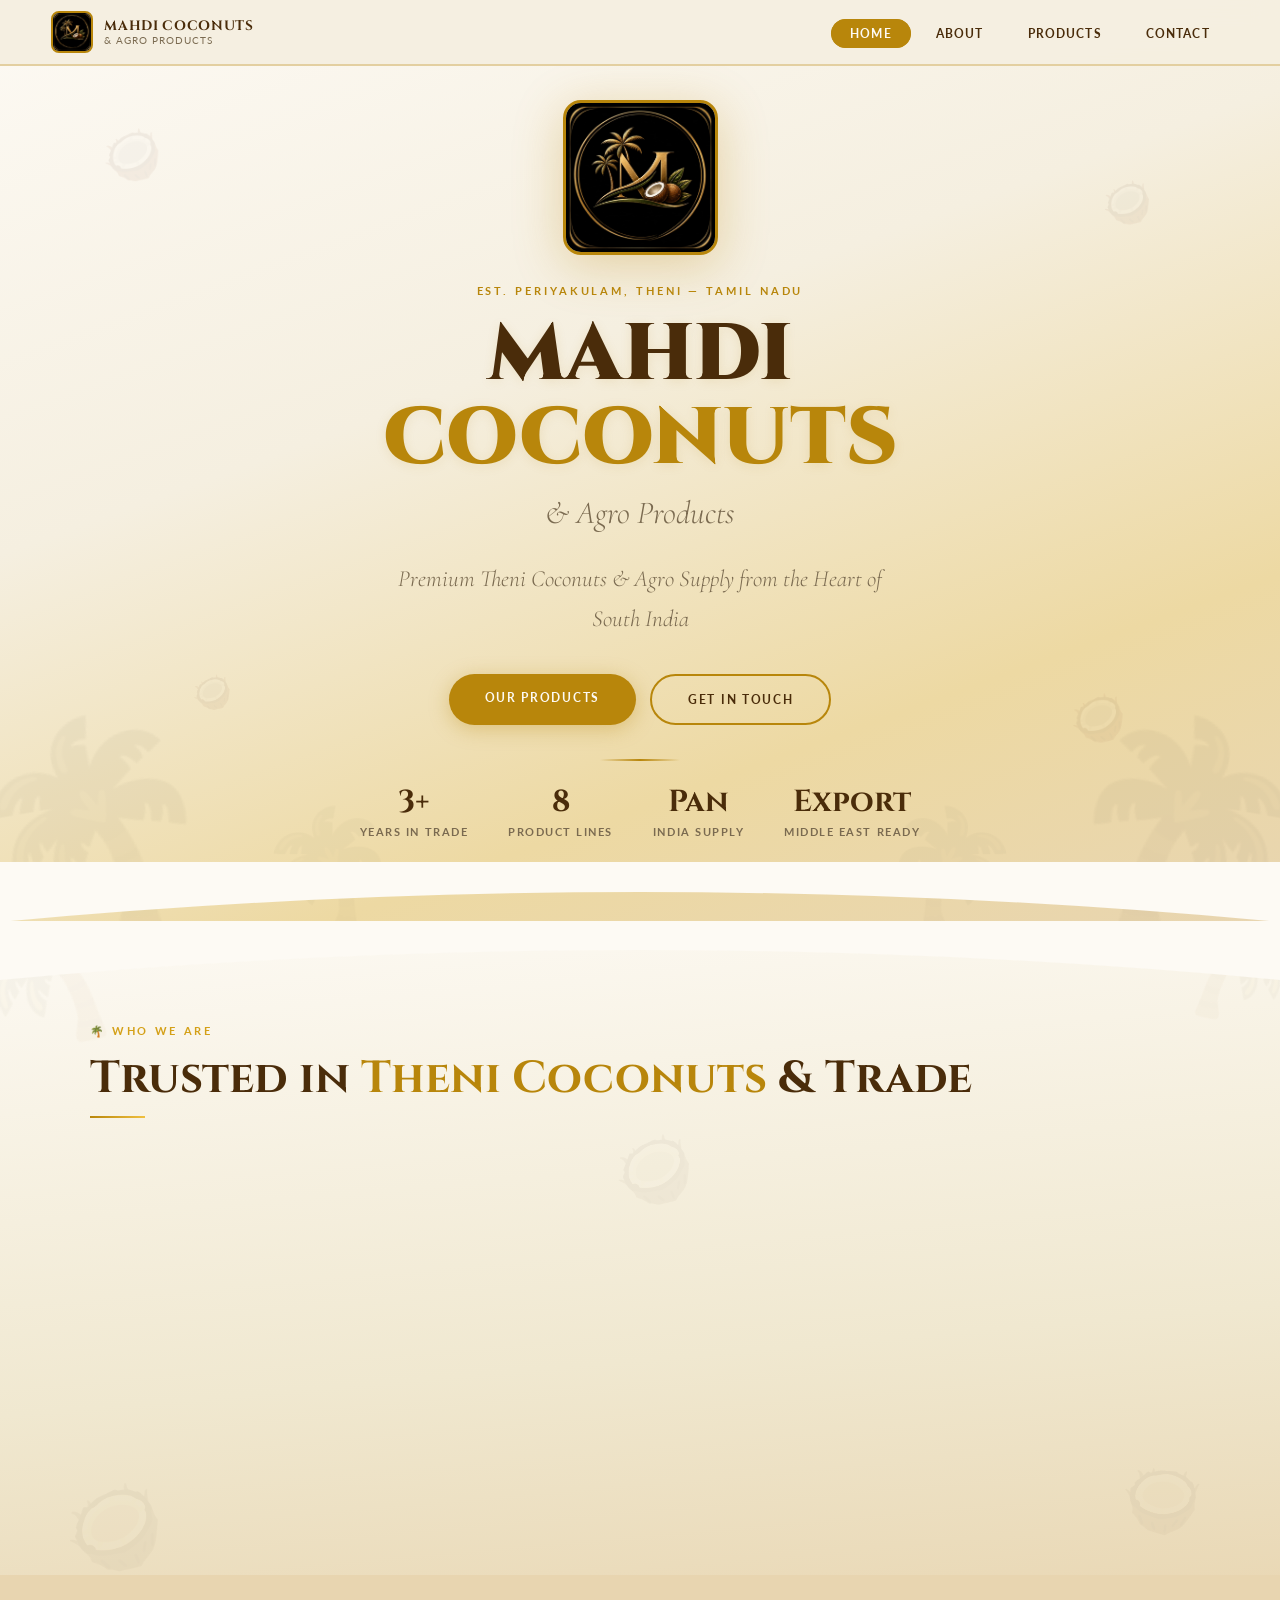
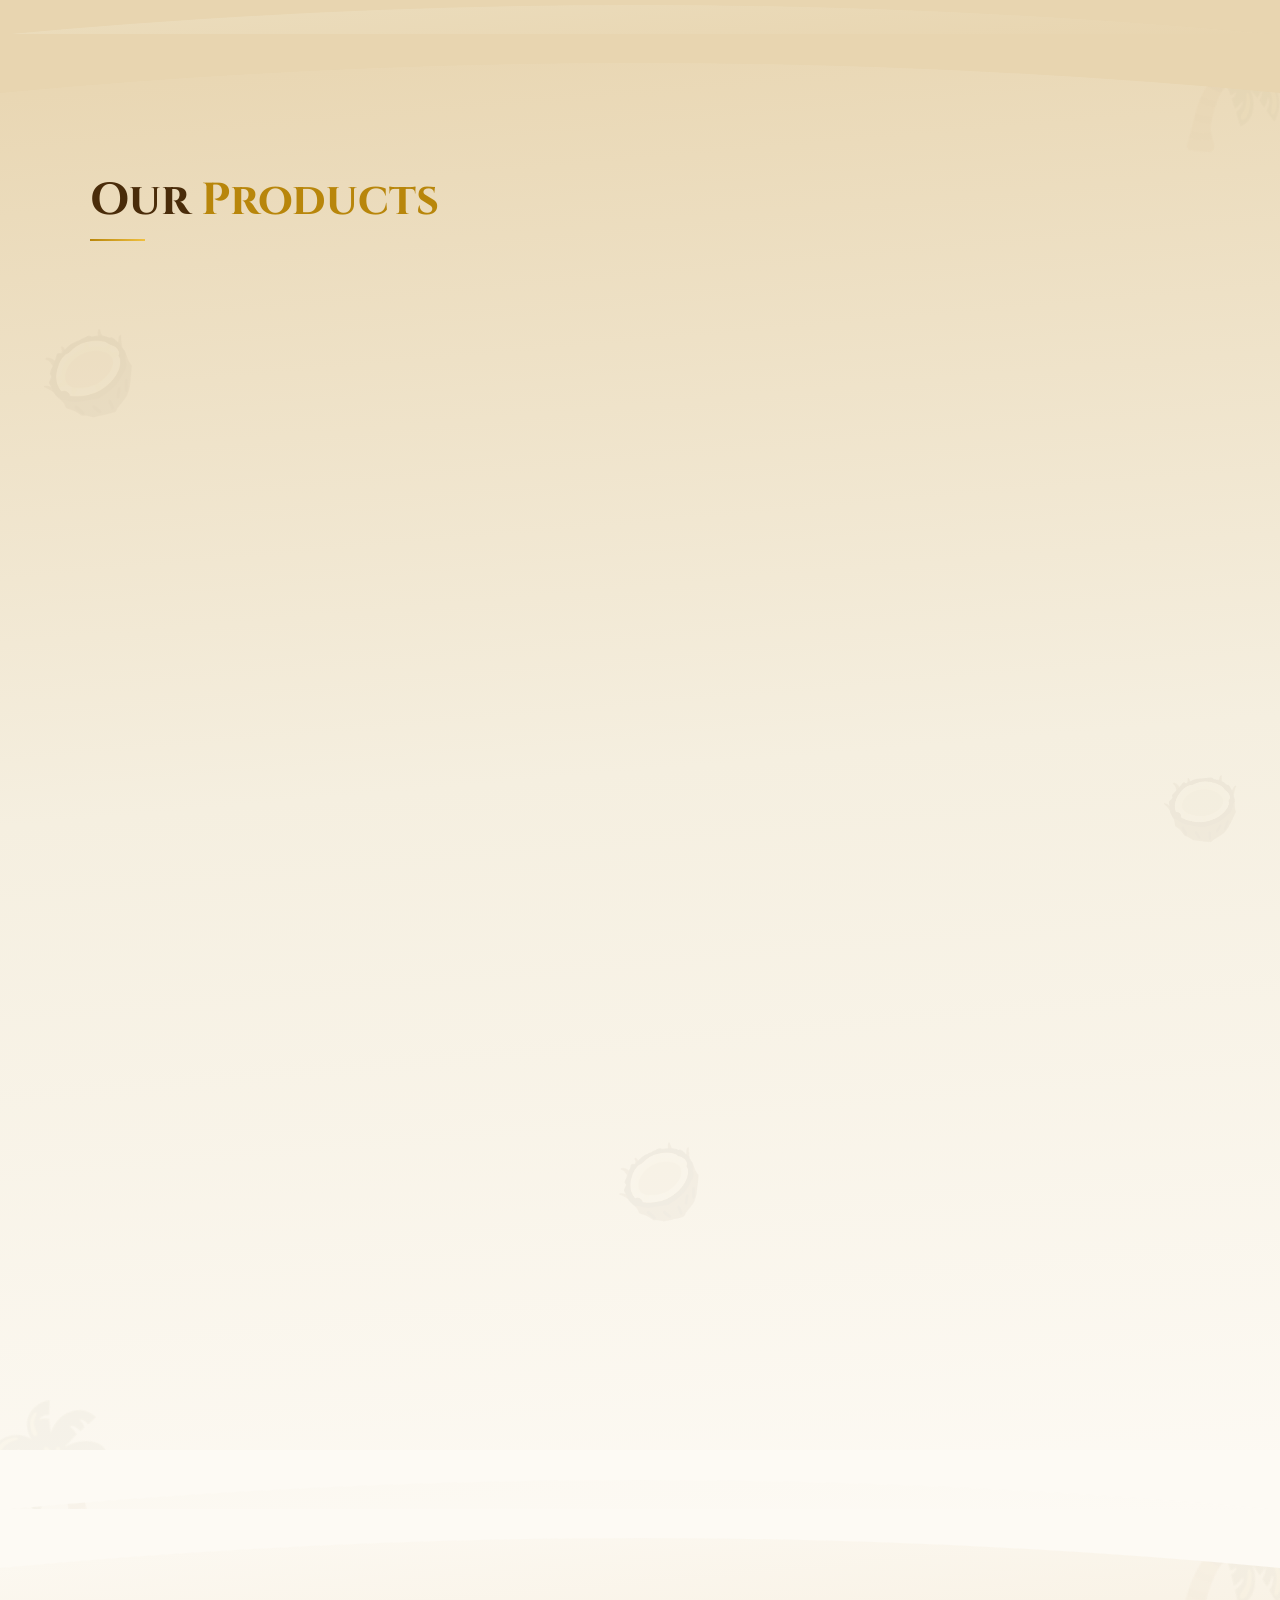
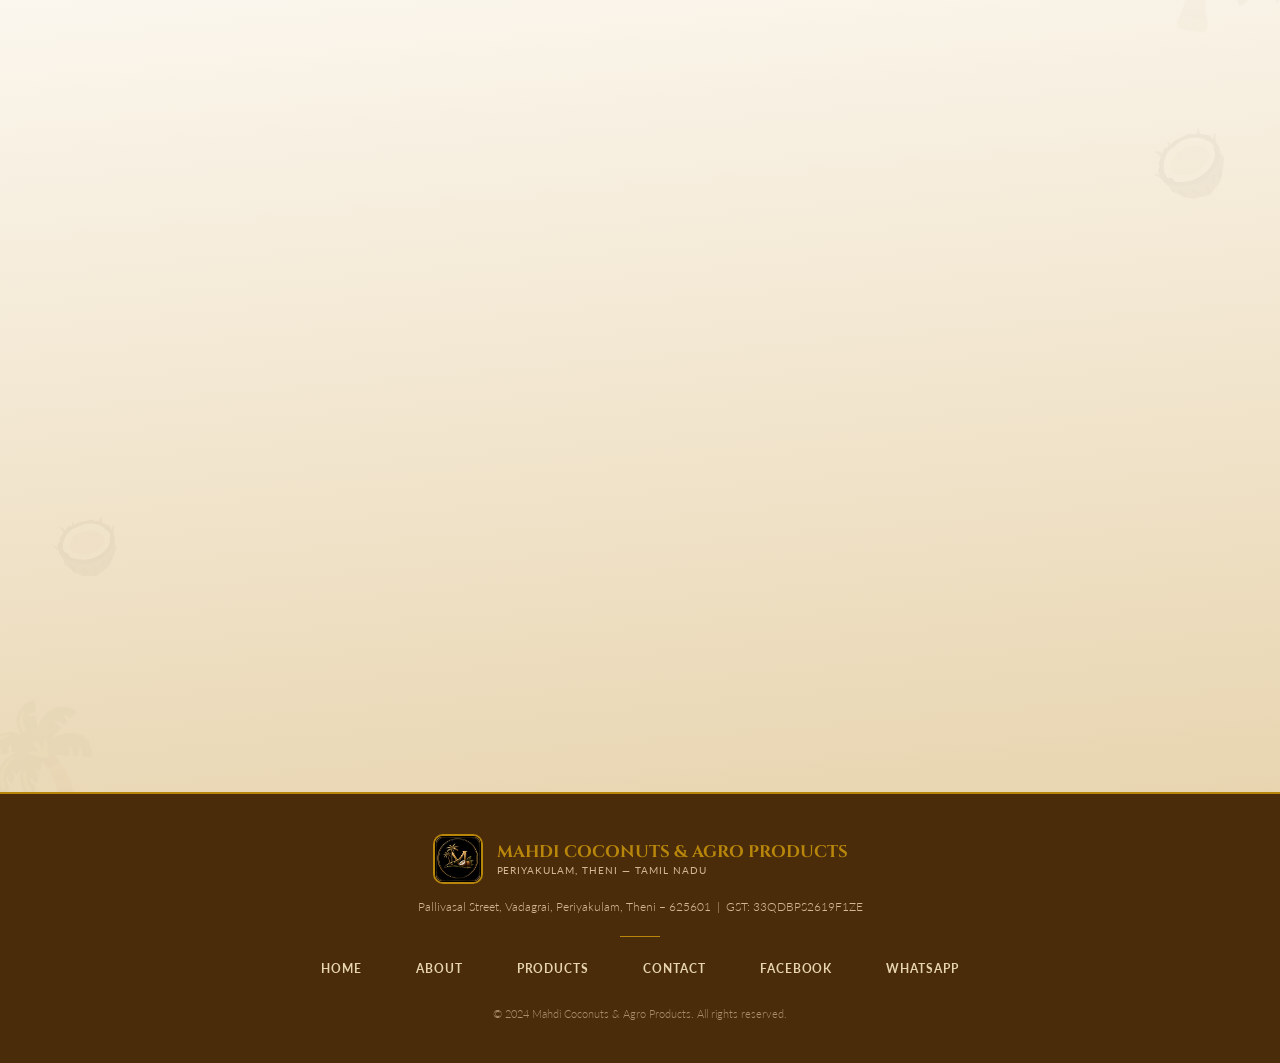
<file: index.html>
<!DOCTYPE html>
<html lang="en">
<head>

<meta name="google-site-verification" content="DDItzVCp6jyIHug_wLkP2_c4qM5Api79YNsgyd7yRc8" />
<meta charset="UTF-8"/>
<meta name="viewport" content="width=device-width, initial-scale=1.0"/>

<!-- Primary SEO Meta Tags -->
<title>Theni Coconuts Wholesale Suppliers &amp; Exporters | Mahdi Coconuts Theni</title>
<meta name="title" content="Theni Coconuts Wholesale Suppliers &amp; Exporters | Mahdi Coconuts Theni" />
<meta name="description" content="Best wholesale Theni coconuts suppliers in Periyakulam, Theni District, Tamil Nadu. Mahdi Coconuts supplies premium fresh green, semi-husked, mature kasangal, copra &amp; bulk coconut exports across India &amp; Middle East." />
<meta name="keywords" content="theni coconuts, theni coconut, theni coconut suppliers, wholesale theni coconuts, periyakulam coconut, mahdi coconuts theni, tamil nadu coconut wholesale, dry coconut kasangal theni, semi husked coconuts theni, copra suppliers theni, coconut wholesale market theni" />
<meta name="author" content="Mahdi Coconuts &amp; Agro Products" />
<link rel="canonical" href="https://www.mahdicoconut.com/" />
<meta name="robots" content="index, follow, max-image-preview:large, max-snippet:-1, max-video-preview:-1" />
<meta name="theme-color" content="#4A2C0A" />

<!-- Geo & Local SEO Tags (Targeting Theni, Tamil Nadu) -->
<meta name="geo.region" content="IN-TN" />
<meta name="geo.placename" content="Periyakulam, Theni District, Tamil Nadu" />
<meta name="geo.position" content="10.1188;77.5458" />
<meta name="ICBM" content="10.1188, 77.5458" />

<!-- Open Graph / Facebook / WhatsApp Preview -->
<meta property="og:type" content="website" />
<meta property="og:title" content="Theni Coconut Wholesale Suppliers &amp; Exporters | Mahdi Coconuts" />
<meta property="og:description" content="Wholesale Coconut Traders &amp; Exporters in Theni, Tamil Nadu. Supplying fresh green, semi-husked, mature kasangal &amp; copra across India &amp; Middle East." />
<meta property="og:image" content="images/logo.jpg" />
<meta property="og:site_name" content="Mahdi Coconuts &amp; Agro Products" />
<meta property="og:locale" content="en_IN" />

<!-- Twitter Meta Tags -->
<meta name="twitter:card" content="summary_large_image" />
<meta name="twitter:title" content="Theni Coconut Wholesale Suppliers | Mahdi Coconuts" />
<meta name="twitter:description" content="Quality Coconuts from Periyakulam, Theni District, Tamil Nadu. Pan-India supply and Middle East export ready." />
<meta name="twitter:image" content="images/logo.jpg" />

<!-- Google Rich Snippets / Schema.org LocalBusiness JSON-LD -->
<script type="application/ld+json">
{
  "@context": "https://schema.org",
  "@type": "WholesaleStore",
  "name": "Mahdi Coconuts & Agro Products",
  "alternateName": "Mahdi Coconuts Theni",
  "description": "GST-registered wholesale coconut and agro-commodity supplier based in Periyakulam, Theni District, Tamil Nadu. Specializing in semi-husked, mature kasangal, copra, and bulk coconut supply across South India, North India, and Middle East export markets.",
  "url": "https://www.mahdicoconut.com/",
  "logo": "https://www.mahdicoconut.com/images/logo.jpg",
  "image": "https://www.mahdicoconut.com/images/logo.jpg",
  "telephone": "+917418397197",
  "email": "mahditraers22@gmail.com",
  "priceRange": "₹₹",
  "address": {
    "@type": "PostalAddress",
    "streetAddress": "Pallivasal Street, Vadagrai",
    "addressLocality": "Periyakulam",
    "addressRegion": "Tamil Nadu",
    "postalCode": "625601",
    "addressCountry": "IN"
  },
  "geo": {
    "@type": "GeoCoordinates",
    "latitude": 10.1188,
    "longitude": 77.5458
  },
  "openingHoursSpecification": {
    "@type": "OpeningHoursSpecification",
    "dayOfWeek": [
      "Monday",
      "Tuesday",
      "Wednesday",
      "Thursday",
      "Friday",
      "Saturday",
      "Sunday"
    ],
    "opens": "08:00",
    "closes": "20:00"
  },
  "knowsAbout": [
    "Semi-Husked Coconuts",
    "De-Husked Coconuts",
    "Husked Coconuts Green and Black Kasangal",
    "Bombay Quality Coconuts",
    "Export Grade Kasangal",
    "Edible and Non-Edible Copra",
    "Coconut Shells",
    "Coconut Tree Saplings"
  ]
}
</script>

<!-- Google Rich FAQ Snippets for Ranking #1 for 'Theni Coconuts' -->
<script type="application/ld+json">
{
  "@context": "https://schema.org",
  "@type": "FAQPage",
  "mainEntity": [
    {
      "@type": "Question",
      "name": "Who is the best wholesale supplier of Theni coconuts?",
      "acceptedAnswer": {
        "@type": "Answer",
        "text": "Mahdi Coconuts & Agro Products in Periyakulam, Theni District is a leading GST-registered wholesale supplier and exporter of high-quality Theni coconuts, supplying across India and to Middle East exporters."
      }
    },
    {
      "@type": "Question",
      "name": "Where can I buy wholesale Theni coconuts in bulk?",
      "acceptedAnswer": {
        "@type": "Answer",
        "text": "You can buy wholesale Theni coconuts directly from Mahdi Coconuts & Agro Products located at Pallivasal Street, Vadagrai, Periyakulam, Theni, Tamil Nadu - 625601. Phone: +91 74183 97197."
      }
    },
    {
      "@type": "Question",
      "name": "What varieties of Theni coconuts are supplied by Mahdi Coconuts?",
      "acceptedAnswer": {
        "@type": "Answer",
        "text": "Mahdi Coconuts supplies fresh green Theni coconuts, mature dry black kasangal, semi-husked, de-husked, Bombay quality barti bags (80 to 210 size), export grade kasangal, copra, and coconut shells from Theni."
      }
    },
    {
      "@type": "Question",
      "name": "How to contact Theni coconut suppliers Mahdi Coconuts?",
      "acceptedAnswer": {
        "@type": "Answer",
        "text": "You can call or WhatsApp Mahdi Coconuts at +91 74183 97197, email mahditraers22@gmail.com, or visit their website at https://www.mahdicoconut.com."
      }
    }
  ]
}
</script>

<link href="https://fonts.googleapis.com/css2?family=Cormorant+Garamond:ital,wght@0,400;0,600;0,700;0,900;1,400;1,600&family=Cinzel:wght@400;600;700;900&family=Lato:wght@300;400;700&display=swap" rel="stylesheet"/>
<link rel="stylesheet" href="style.css"/>
</head>
<body>

<!-- NAV -->
<nav>
  <a class="nav-logo-wrap" href="#home">
    <img class="nav-logo-img" src="images/logo.jpg" alt="Logo"/>
    <div class="nav-logo-text">MAHDI COCONUTS<span>&amp; Agro Products</span></div>
  </a>
  <ul class="nav-links">
    <li><a href="#home">Home</a></li>
    <li><a href="#about">About</a></li>
    <li><a href="#products">Products</a></li>
    <li><a href="#contact">Contact</a></li>
  </ul>
</nav>

<!-- HERO -->
<section id="home">
  <div class="hero-trees-bg">
    <div class="htree htree-1">🌴</div>
    <div class="htree htree-2">🌴</div>
    <div class="htree htree-3">🌴</div>
    <div class="htree htree-4">🌴</div>
    <div class="split-deco" style="top:12%;left:8%;font-size:3rem">🥥</div>
    <div class="split-deco" style="top:18%;right:10%;font-size:2.5rem">🥥</div>
    <div class="split-deco" style="bottom:22%;left:15%;font-size:2rem">🥥</div>
    <div class="split-deco" style="bottom:18%;right:12%;font-size:2.8rem">🥥</div>
  </div>
  <img class="hero-logo reveal" src="images/logo.jpg" alt="Mahdi Coconuts Logo"/>
  <div class="hero-eyebrow reveal">Est. Periyakulam, Theni &mdash; Tamil Nadu</div>
  <h1 class="reveal">MAHDI<br/><em>COCONUTS</em></h1>
  <span class="hero-amp reveal">&amp; Agro Products</span>
  <p class="hero-sub reveal">Premium Theni Coconuts &amp; Agro Supply from the Heart of South India</p>
  <div class="hero-btns reveal">
    <a href="#products" class="btn-gold">Our Products</a>
    <a href="#contact" class="btn-outline">Get in Touch</a>
  </div>
  <div class="hero-divider"></div>
  <div class="hero-stats reveal">
    <div class="stat"><div class="stat-num">3+</div><div class="stat-label">Years in Trade</div></div>
    <div class="stat"><div class="stat-num">8</div><div class="stat-label">Product Lines</div></div>
    <div class="stat"><div class="stat-num">Pan</div><div class="stat-label">India Supply</div></div>
    <div class="stat"><div class="stat-num">Export</div><div class="stat-label">Middle East Ready</div></div>
  </div>
  <div class="curve-bottom"><svg viewBox="0 0 1200 60" preserveAspectRatio="none"><path d="M0,0 Q600,60 1200,0 L1200,60 L0,60 Z" fill="#FDFAF4"/></svg></div>
</section>

<!-- ABOUT -->
<section id="about">
  <div class="section-deco">
    <div class="sdeco" style="font-size:9rem;top:-30px;left:-40px;transform:rotate(-15deg)">🌴</div>
    <div class="sdeco" style="font-size:7rem;top:-20px;right:-30px;transform:rotate(15deg) scaleX(-1)">🌴</div>
    <div class="sdeco" style="font-size:5rem;bottom:10%;left:5%">🥥</div>
    <div class="sdeco" style="font-size:4rem;bottom:15%;right:6%;transform:rotate(30deg)">🥥</div>
    <div class="sdeco" style="font-size:4rem;top:30%;left:48%">🥥</div>
  </div>
  <div class="curve-top"><svg viewBox="0 0 1200 60" preserveAspectRatio="none"><path d="M0,60 Q600,0 1200,60 L1200,0 L0,0 Z" fill="#FDFAF4"/></svg></div>
  <div class="section-inner">
    <div class="section-tag reveal">&#127796; Who We Are</div>
    <h2 class="reveal">Trusted in <em>Theni Coconuts</em> &amp; Trade</h2>
    <div class="gold-divider reveal"></div>
    <div class="about-grid">
      <div class="about-text reveal">
        <p><strong>Mahdi Coconuts &amp; Agro Products</strong> is a GST-registered agro-commodity business based in Periyakulam, Theni District, Tamil Nadu. With over 3 years of experience, we have built a trusted supply chain connecting farmers, traders, factories, and exporters.</p>
        <p>We maintain large stocks of <strong>fresh green coconuts</strong> and <strong>dry mature coconuts (kasangal)</strong>, ensuring uninterrupted supply with skilled grading, packing, and logistics.</p>
        <p>From semi-husked coconuts for metro markets to export-grade kasangal for the Middle East — we deliver consistency and quality every time.</p>
        <div class="about-badges">
          <span class="badge">GST Registered</span>
          <span class="badge">South India</span>
          <span class="badge">North India</span>
          <span class="badge">Middle East Export</span>
          <span class="badge">Bulk Supply</span>
        </div>
      </div>
      <div class="about-card reveal">
        <h3>&#127796; Company Details</h3>
        <div class="info-row"><span class="info-key">Company</span><span class="info-val">Mahdi Coconuts &amp; Agro Products</span></div>
        <div class="info-row"><span class="info-key">Owner</span><span class="info-val">Syed Sheik Dhawood</span></div>
        <div class="info-row"><span class="info-key">GST No.</span><span class="info-val">33QDBPS2619F1ZE</span></div>
        <div class="info-row"><span class="info-key">Experience</span><span class="info-val">3+ Years</span></div>
        <div class="info-row"><span class="info-key">Location</span><span class="info-val">Pallivasal Street, Vadagrai, Periyakulam, Theni &ndash; 625601</span></div>
        <div class="info-row"><span class="info-key">Supply</span><span class="info-val">South India, North India, Middle East</span></div>
      </div>
    </div>
  </div>
  <div class="curve-bottom"><svg viewBox="0 0 1200 60" preserveAspectRatio="none"><path d="M0,0 Q600,60 1200,0 L1200,60 L0,60 Z" fill="#E8D5B0"/></svg></div>
</section>

<!-- PRODUCTS -->
<section id="products">
  <div class="section-deco">
    <div class="sdeco" style="font-size:8rem;bottom:-20px;left:-30px;transform:rotate(-8deg)">🌴</div>
    <div class="sdeco" style="font-size:8rem;top:-20px;right:-30px;transform:rotate(8deg) scaleX(-1)">🌴</div>
    <div class="sdeco" style="font-size:5rem;top:20%;left:3%">🥥</div>
    <div class="sdeco" style="font-size:4rem;top:50%;right:3%;transform:rotate(20deg)">🥥</div>
    <div class="sdeco" style="font-size:4.5rem;bottom:20%;left:48%">🥥</div>
  </div>
  <div class="curve-top"><svg viewBox="0 0 1200 60" preserveAspectRatio="none"><path d="M0,60 Q600,0 1200,60 L1200,0 L0,0 Z" fill="#E8D5B0"/></svg></div>
  <div class="section-inner">
    <div class="section-tag reveal">&#127796; What We Supply</div>
    <h2 class="reveal">Our <em>Products</em></h2>
    <div class="gold-divider reveal"></div>
    <div class="products-grid">

      <div class="product-card reveal">
        <div class="prod-top-bar"></div>
        <div class="product-img-wrap"><img src="images/semi_husked_coconuts.png" alt="Theni Coconuts - Semi-Husked Coconuts Wholesale Theni" loading="lazy"/></div>
        <div class="product-body">
          <h3>Semi-Husked Coconuts</h3>
          <p>Premium semi-husked coconuts supplied to traders, metro city markets, and coconut powder factories.</p>
          <span class="product-tag">&#127796; Traders &bull; Markets &bull; Factories</span>
        </div>
      </div>

      <div class="product-card reveal">
        <div class="prod-top-bar"></div>
        <div class="product-img-wrap"><img src="images/de_husked_coconuts.png" alt="Theni Coconuts - De-Husked Coconuts Wholesale Theni" loading="lazy"/></div>
        <div class="product-body">
          <h3>De-Husked Coconuts</h3>
          <p>High-grade de-husked coconuts for copra makers and oil factories with consistent quality and timely supply.</p>
          <span class="product-tag">&#127796; Copra Makers &bull; Oil Factories</span>
        </div>
      </div>

      <div class="product-card reveal">
        <div class="prod-top-bar"></div>
        <div class="product-img-wrap"><img src="images/husked_green_black.png" alt="Theni Coconuts - Green and Black Kasangal Wholesale Theni" loading="lazy"/></div>
        <div class="product-body">
          <h3>Husked Coconuts — Green &amp; Black</h3>
          <p>Fresh green husked and matured black (kasangal) coconuts available in bulk for all trade requirements.</p>
          <span class="product-tag">&#127796; Bulk Supply &bull; All Grades</span>
        </div>
      </div>

      <div class="product-card reveal">
        <div class="prod-top-bar"></div>
        <div class="product-img-wrap"><img src="images/bombay_quality.png" alt="Theni Coconuts - Bombay Quality Barti Bags" loading="lazy"/></div>
        <div class="product-body">
          <h3>Bombay Quality Coconuts</h3>
          <p>Customised barti bag coconuts available in sizes — 80, 90, 100, 120, 150, 175, and 210 coconuts per bag.</p>
          <span class="product-tag">&#127796; North India &bull; Wholesale</span>
        </div>
      </div>

      <div class="product-card reveal">
        <div class="prod-top-bar"></div>
        <div class="product-img-wrap"><img src="images/export_grade_kasangal.png" alt="Theni Coconuts - Export Grade Kasangal Middle East" loading="lazy"/></div>
        <div class="product-body">
          <h3>Export Grade Kasangal</h3>
          <p>Matured black (kasangal) coconuts in 25-nos bags of 12.5 kg or 13.5 kg. Supplied to Middle East exporters.</p>
          <span class="product-tag">&#127796; Exporters &bull; Middle East</span>
        </div>
      </div>

      <div class="product-card reveal">
        <div class="prod-top-bar"></div>
        <div class="product-img-wrap"><img src="images/coconut_shell.png" alt="Theni Coconut Shells - Mahdi Coconuts" loading="lazy"/></div>
        <div class="product-body">
          <h3>Coconut Shell</h3>
          <p>Dry coconut shells sold for activated carbon production, handicrafts, and fuel applications.</p>
          <span class="product-tag">&#127796; Industrial &bull; Artisanal</span>
        </div>
      </div>

      <div class="product-card reveal">
        <div class="prod-top-bar"></div>
        <div class="product-img-wrap"><img src="images/copra.png" alt="Theni Copra Wholesale - Mahdi Coconuts" loading="lazy"/></div>
        <div class="product-body">
          <h3>Edible &amp; Non-Edible Copra</h3>
          <p>Available in Grade A, B, and C — both edible and non-edible varieties for oil mills, food processors, and traders.</p>
          <span class="product-tag">&#127796; Grade A &bull; B &bull; C</span>
        </div>
      </div>

      <div class="product-card reveal">
        <div class="prod-top-bar"></div>
        <div class="product-img-wrap"><img src="images/tree_saplings.png" alt="Theni Coconut Tree Saplings - Mahdi Coconuts" loading="lazy"/></div>
        <div class="product-body">
          <h3>Coconut Tree Saplings</h3>
          <p>Healthy country variety coconut tree plants sold directly to farmers for agricultural planting.</p>
          <span class="product-tag">&#127796; Farmers &bull; Agriculture</span>
        </div>
      </div>

    </div>
  </div>
  <div class="curve-bottom"><svg viewBox="0 0 1200 60" preserveAspectRatio="none"><path d="M0,0 Q600,60 1200,0 L1200,60 L0,60 Z" fill="#FDFAF4"/></svg></div>
</section>

<!-- CONTACT -->
<section id="contact">
  <div class="section-deco">
    <div class="sdeco" style="font-size:9rem;top:-30px;right:-40px;transform:rotate(12deg) scaleX(-1)">🌴</div>
    <div class="sdeco" style="font-size:7rem;bottom:-20px;left:-30px;transform:rotate(-12deg)">🌴</div>
    <div class="sdeco" style="font-size:4rem;top:25%;right:4%">🥥</div>
    <div class="sdeco" style="font-size:3.5rem;bottom:25%;left:4%;transform:rotate(15deg)">🥥</div>
  </div>
  <div class="curve-top"><svg viewBox="0 0 1200 60" preserveAspectRatio="none"><path d="M0,60 Q600,0 1200,60 L1200,0 L0,0 Z" fill="#FDFAF4"/></svg></div>
  <div class="section-inner">
    <div class="section-tag reveal">&#127796; Reach Us</div>
    <h2 class="reveal"><em>Contact</em> Us</h2>
    <div class="gold-divider reveal"></div>
    <div class="contact-grid">
      <div class="contact-info reveal">
        <h3>Get in Touch</h3>
        <div class="contact-item">
          <div class="contact-icon">&#128205;</div>
          <div class="contact-detail"><strong>Address</strong>Pallivasal Street, Vadagrai,<br/>Periyakulam, Theni &ndash; 625601<br/>Tamil Nadu, India</div>
        </div>
        <div class="contact-item">
          <div class="contact-icon">&#128222;</div>
          <div class="contact-detail"><strong>Phone</strong><a href="tel:+917418397197">+91 74183 97197</a></div>
        </div>
        <div class="contact-item">
          <div class="contact-icon">&#9993;&#65039;</div>
          <div class="contact-detail"><strong>Email</strong><a href="mailto:mahditraers22@gmail.com">mahditraers22@gmail.com</a></div>
        </div>
        <div class="contact-item">
          <div class="contact-icon">&#128216;</div>
          <div class="contact-detail"><strong>Facebook</strong><a href="https://www.facebook.com/share/1DpE8QZ2px/" target="_blank">Visit our Facebook Page</a></div>
        </div>
        <div class="contact-item">
          <div class="contact-icon">&#127991;&#65039;</div>
          <div class="contact-detail"><strong>GST Number</strong>33QDBPS2619F1ZE</div>
        </div>
        <div class="whatsapp-bar">
          <span>&#128172;</span>
          <div><strong>WhatsApp Us</strong><p>Quick enquiries — we respond fast</p></div>
          <a href="https://wa.me/917418397197?text=Hello%20Mahdi%20Coconuts%2C%20I%20am%20interested%20in%20your%20products." target="_blank" class="btn-whatsapp">Chat Now</a>
        </div>
      </div>
      <div class="contact-form-box reveal">
        <h3>&#127796; Send an Enquiry</h3>
        <form action="https://formspree.io/f/xrevowgk" method="POST">
          <div class="form-group">
            <label>Your Name</label>
            <input type="text" name="name" placeholder="Enter your name" required/>
          </div>
          <div class="form-group">
            <label>Phone / Email</label>
            <input type="text" name="contact" placeholder="Your phone or email" required/>
          </div>
          <div class="form-group">
            <label>Product Interest</label>
            <input type="text" name="product" placeholder="e.g. Semi-husked, Export grade..."/>
          </div>
          <div class="form-group">
            <label>Message</label>
            <textarea name="message" placeholder="Tell us your requirement — quantity, location, etc." required></textarea>
          </div>
          <button type="submit" class="btn-gold" style="width:100%;border:none;cursor:pointer;border-radius:30px;padding:14px;font-size:0.76rem;font-weight:700;letter-spacing:0.14em;text-transform:uppercase;font-family:Lato,sans-serif;">Send Enquiry</button>
        </form>
        <div id="form-success" style="display:none;margin-top:14px;padding:12px;background:#F0FFF4;border:1px solid #7CB97C;border-radius:8px;color:#2D7A2D;font-size:0.85rem;text-align:center;font-weight:700;">
          &#10003; Enquiry sent! We will contact you soon.
        </div>
      </div>
    </div>
  </div>
</section>

<!-- FOOTER -->
<footer>
  <div class="footer-logo-wrap">
    <img class="footer-logo-img" src="images/logo.jpg" alt="Logo"/>
    <div class="footer-logo-text">MAHDI COCONUTS &amp; AGRO PRODUCTS<span>Periyakulam, Theni &mdash; Tamil Nadu</span></div>
  </div>
  <div class="footer-sub">Pallivasal Street, Vadagrai, Periyakulam, Theni &ndash; 625601 &nbsp;|&nbsp; GST: 33QDBPS2619F1ZE</div>
  <div class="gold-line"></div>
  <div class="footer-links">
    <a href="#home">Home</a><a href="#about">About</a><a href="#products">Products</a>
    <a href="#contact">Contact</a>
    <a href="https://www.facebook.com/share/1DpE8QZ2px/" target="_blank">Facebook</a>
    <a href="https://wa.me/917418397197" target="_blank">WhatsApp</a>
  </div>
  <div class="footer-copy">&copy; 2024 Mahdi Coconuts &amp; Agro Products. All rights reserved.</div>
</footer>

<script src="script.js"></script>
</body>
</html>
</file>
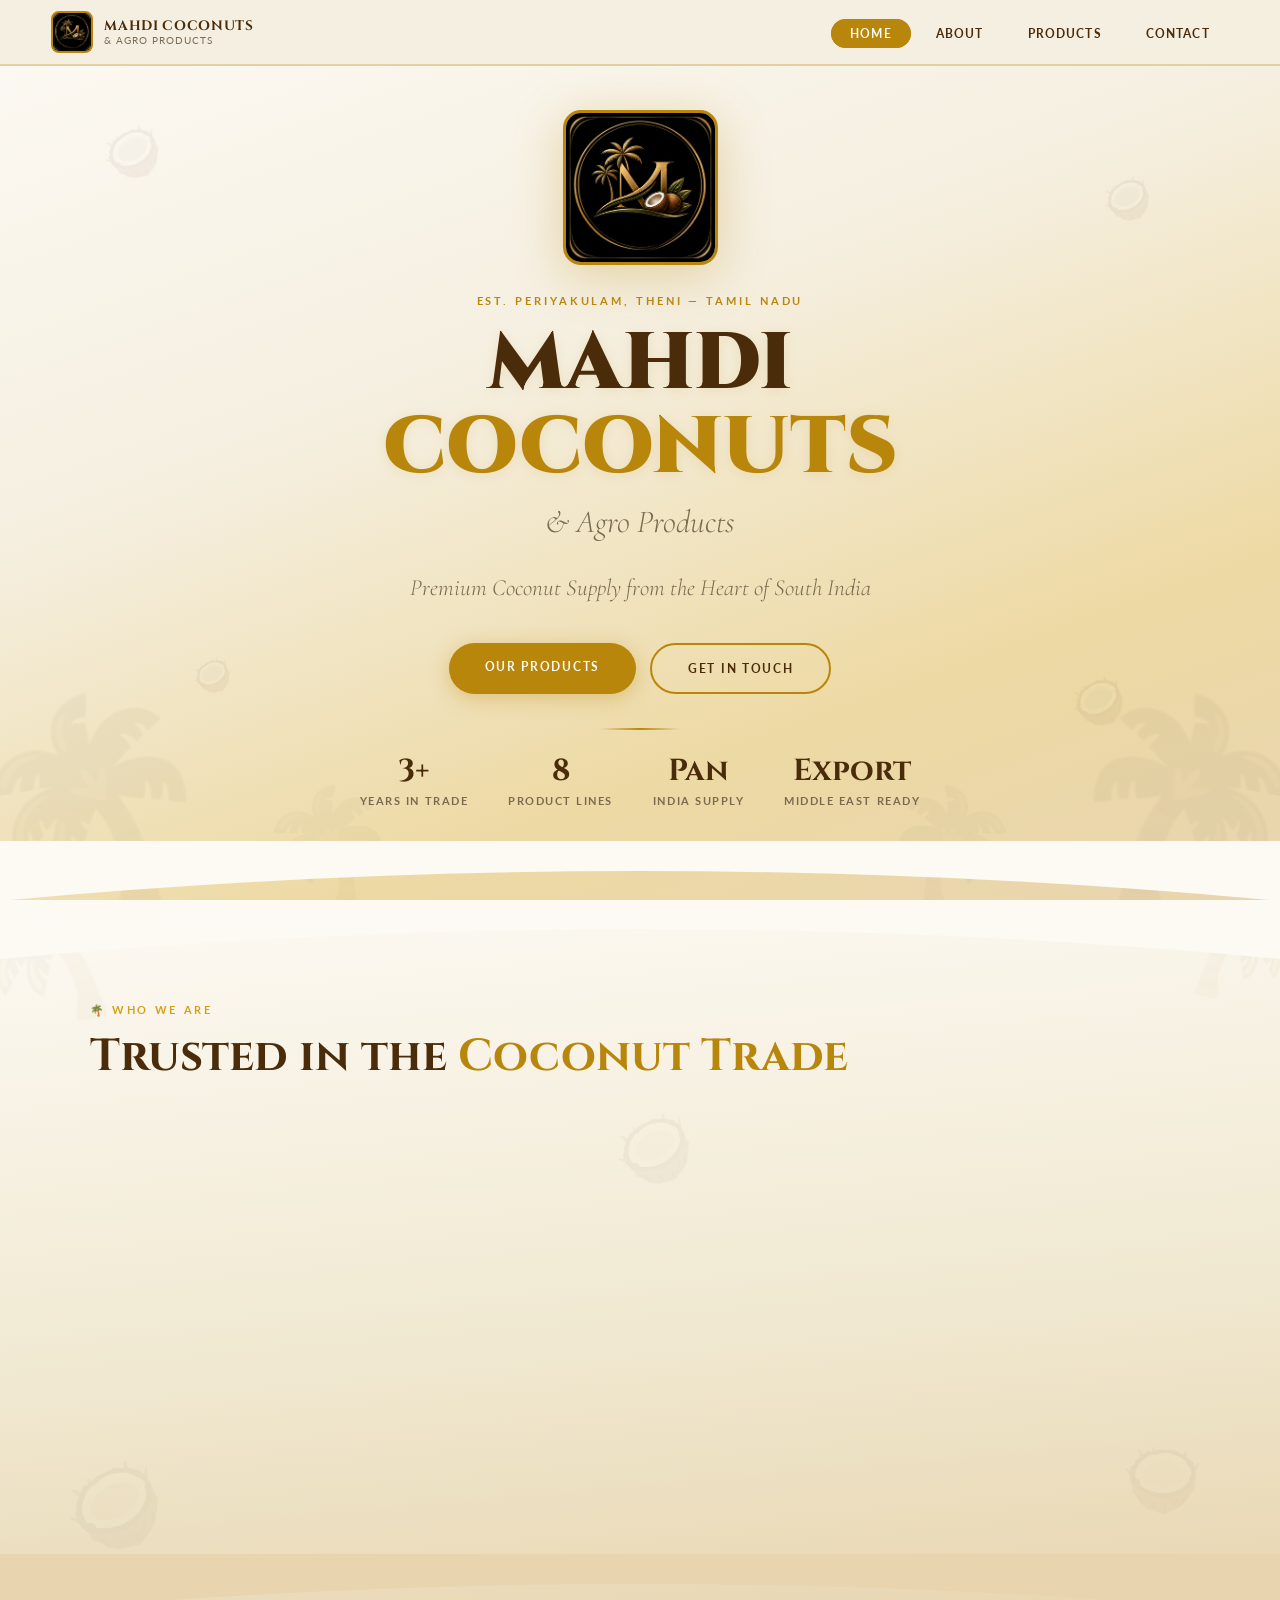
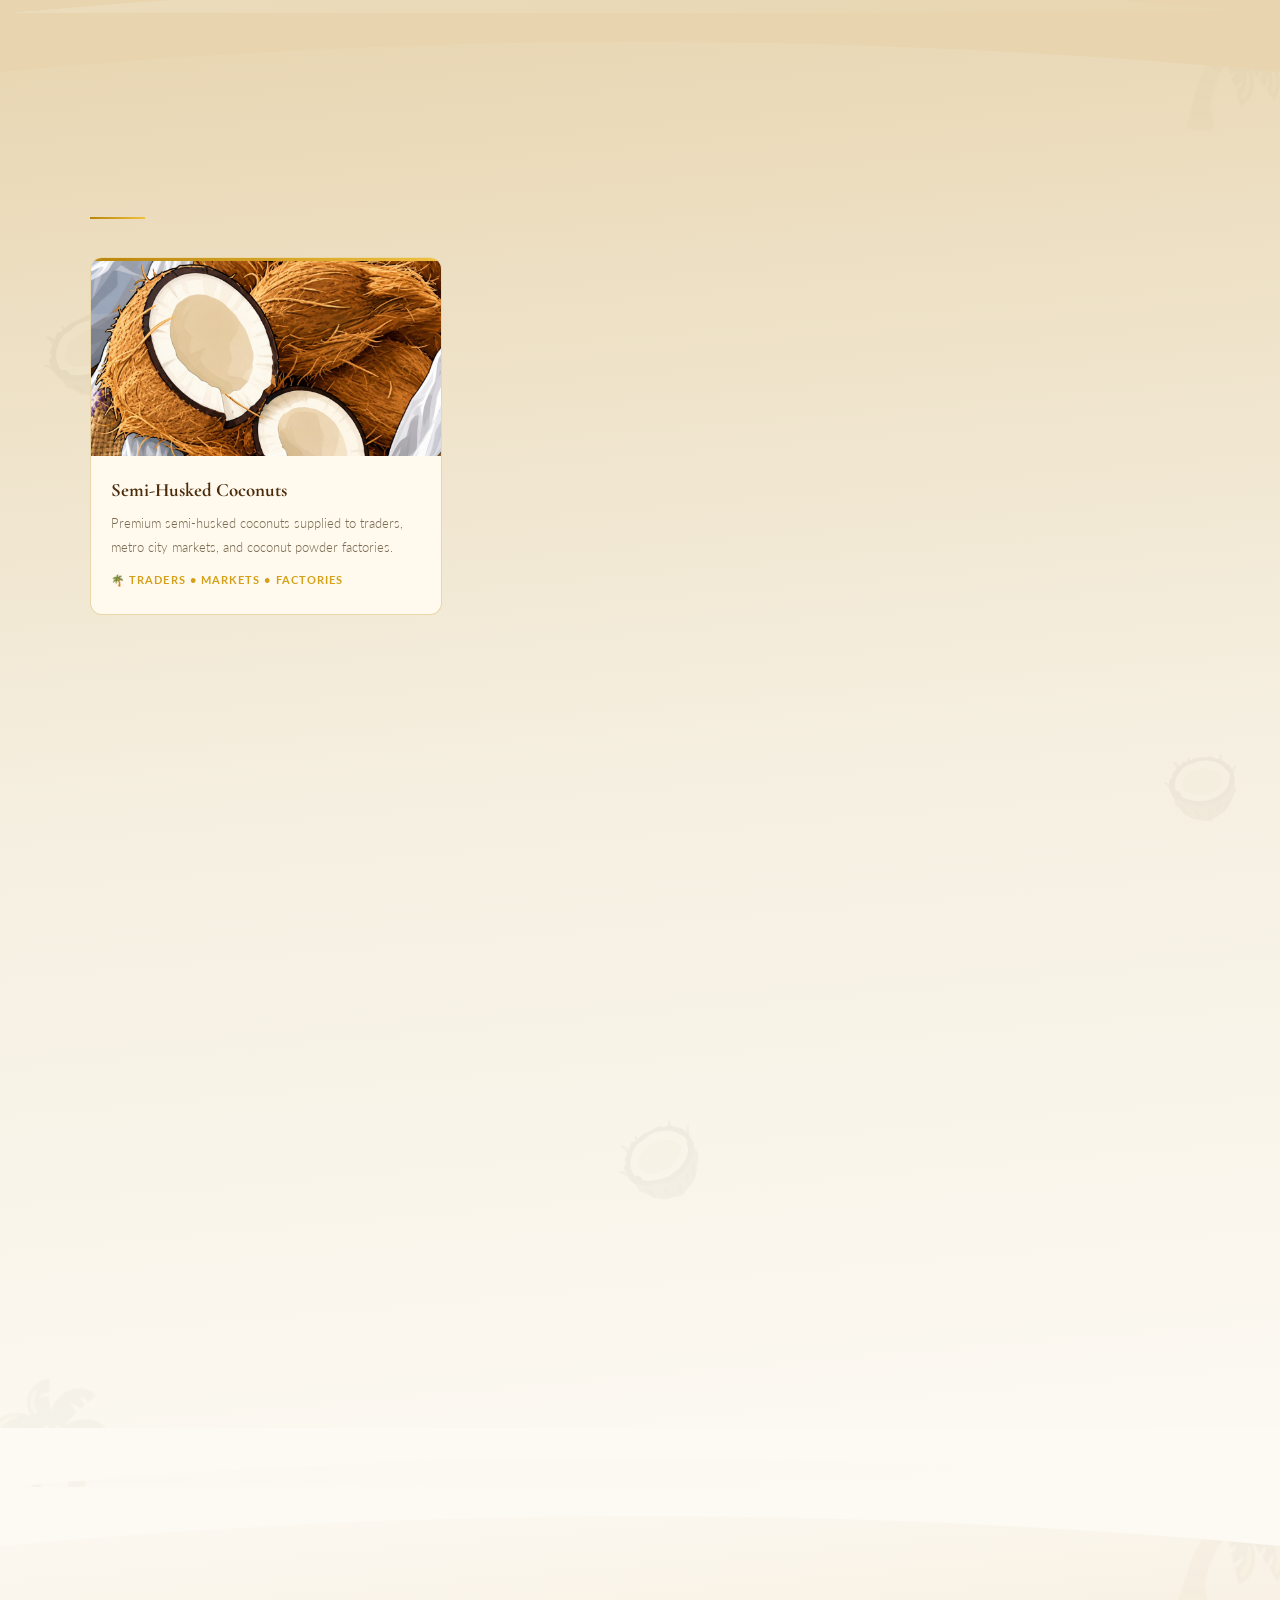
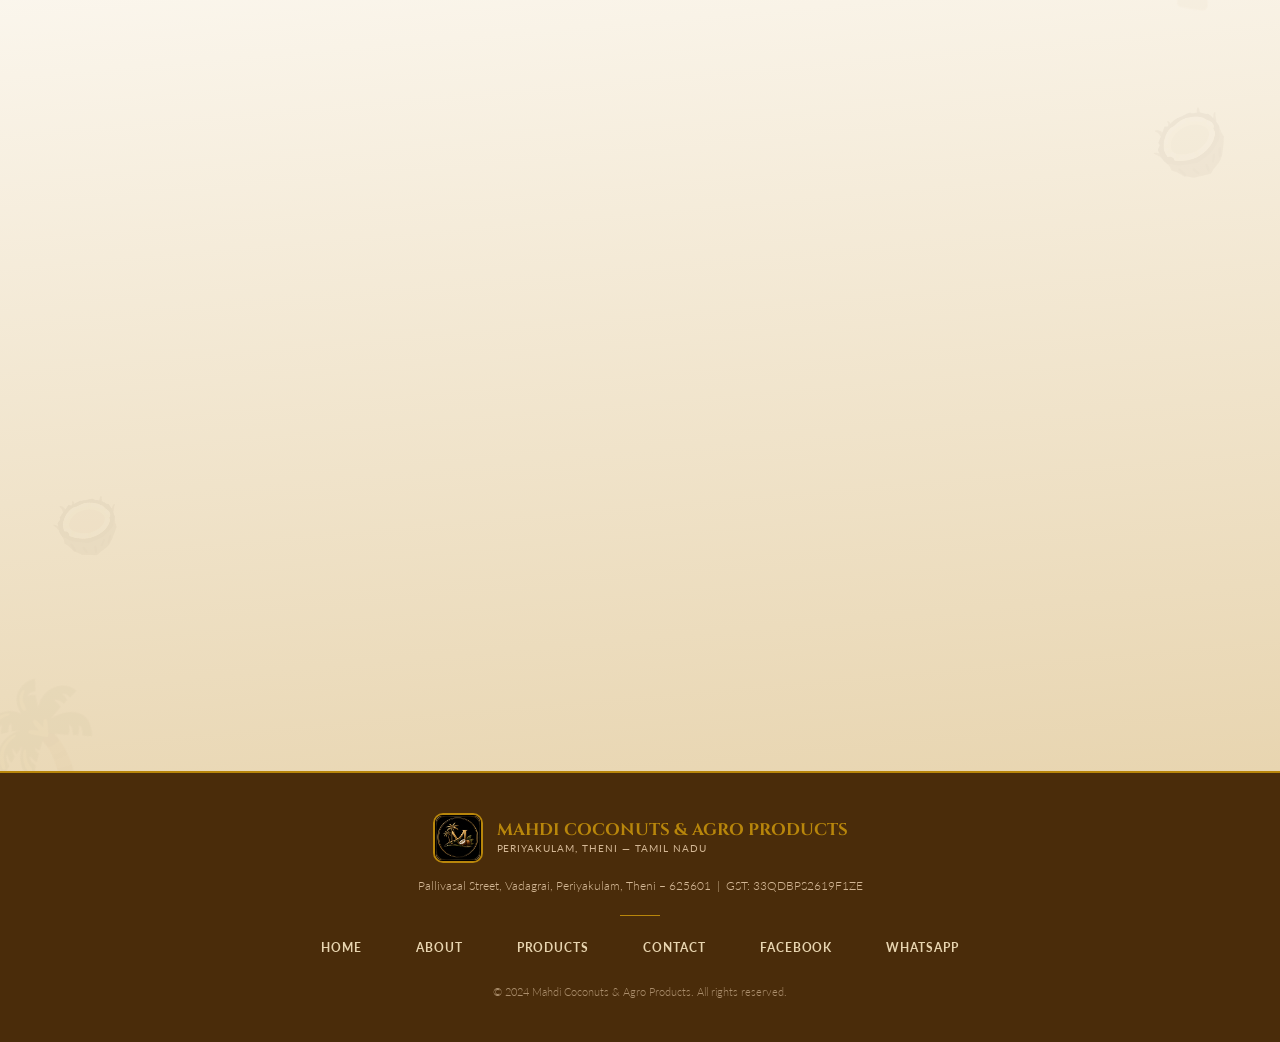
<file: single_clean.html>
<!DOCTYPE html>
<html lang="en">
<head>
<meta name="google-site-verification" content="DDItzVCp6jyIHug_wLkP2_c4qM5Api79YNsgyd7yRc8" />
<meta charset="UTF-8"/>
<meta name="viewport" content="width=device-width, initial-scale=1.0"/>
<title>Mahdi Coconuts & Agro Products</title>
<link href="https://fonts.googleapis.com/css2?family=Cormorant+Garamond:ital,wght@0,400;0,600;0,700;0,900;1,400;1,600&family=Cinzel:wght@400;600;700;900&family=Lato:wght@300;400;700&display=swap" rel="stylesheet"/>
<style>
:root{
  --cream:#F5EFE0;--sandal:#E8D5B0;--sandal2:#D4B896;--white:#FDFAF4;
  --gold:#B8860B;--gold2:#D4A017;--gold3:#F0C040;
  --brown:#4A2C0A;--dark:#2A1F0E;--green:#2D5A27;--green2:#4A7C3F;
  --muted:#7A6A50;--border:rgba(184,134,11,0.3);--card:rgba(255,250,240,0.95);
}
*,*::before,*::after{box-sizing:border-box;margin:0;padding:0}
html{scroll-behavior:smooth}
body{background:var(--cream);color:var(--dark);font-family:"Lato",sans-serif;font-weight:300;line-height:1.75;overflow-x:hidden}

/* === NAV === */
nav{position:fixed;top:0;left:0;right:0;z-index:300;display:flex;align-items:center;justify-content:space-between;padding:0 4%;height:66px;background:rgba(245,239,224,0.97);border-bottom:2px solid var(--border);backdrop-filter:blur(12px)}
.nav-logo-wrap{display:flex;align-items:center;gap:11px;text-decoration:none}
.nav-logo-img{width:42px;height:42px;border-radius:8px;object-fit:cover;border:2px solid var(--gold)}
.nav-logo-text{font-family:"Cinzel",serif;font-size:0.85rem;font-weight:700;color:var(--brown);letter-spacing:0.05em;line-height:1.25}
.nav-logo-text span{display:block;font-size:0.6rem;font-weight:400;color:var(--muted);letter-spacing:0.1em;font-family:"Lato",sans-serif;text-transform:uppercase}
.nav-links{display:flex;gap:6px;list-style:none}
.nav-links a{color:var(--brown);text-decoration:none;font-size:0.72rem;font-weight:700;letter-spacing:0.1em;text-transform:uppercase;font-family:"Lato",sans-serif;padding:7px 18px;border-radius:30px;border:1.5px solid transparent;transition:all 0.3s}
.nav-links a:hover,.nav-links a.active{background:var(--gold);color:var(--white);border-color:var(--gold)}

/* === CURVED SECTION TOPS === */
.curve-top{position:absolute;top:-1px;left:0;right:0;overflow:hidden;line-height:0;z-index:2}
.curve-top svg{display:block;width:100%;height:60px}
.curve-bottom{position:absolute;bottom:-1px;left:0;right:0;overflow:hidden;line-height:0;z-index:2;transform:rotate(180deg)}
.curve-bottom svg{display:block;width:100%;height:60px}

/* === HERO === */
#home{min-height:100vh;display:flex;flex-direction:column;align-items:center;justify-content:center;text-align:center;padding:100px 5% 80px;position:relative;overflow:hidden;background:linear-gradient(160deg,#FDFAF4 0%,#F5EFE0 40%,#EDD9A3 75%,#E8D5B0 100%)}
.hero-trees-bg{position:absolute;inset:0;pointer-events:none;overflow:hidden}
.htree{position:absolute;font-size:clamp(7rem,16vw,14rem);opacity:0.055;line-height:1;filter:sepia(0.9) brightness(0.7)}
.htree-1{left:-3%;bottom:0;transform:rotate(-10deg)}
.htree-2{right:-3%;bottom:0;transform:rotate(10deg) scaleX(-1)}
.htree-3{left:20%;bottom:0;font-size:clamp(4rem,9vw,8rem);opacity:0.035}
.htree-4{right:20%;bottom:0;font-size:clamp(4rem,9vw,8rem);opacity:0.035;transform:scaleX(-1)}
.split-deco{position:absolute;font-size:clamp(3rem,6vw,5rem);opacity:0.06;pointer-events:none}
.hero-logo{width:clamp(110px,16vw,155px);height:clamp(110px,16vw,155px);border-radius:18px;object-fit:cover;border:3px solid var(--gold);box-shadow:0 10px 50px rgba(184,134,11,0.3);margin-bottom:26px;position:relative;z-index:1}
.hero-eyebrow{font-family:"Lato",sans-serif;font-size:0.7rem;letter-spacing:0.26em;text-transform:uppercase;color:var(--gold);margin-bottom:12px;font-weight:700;position:relative;z-index:1}
h1{font-family:"Cinzel",serif;font-size:clamp(2.5rem,6.5vw,5rem);font-weight:900;line-height:1.05;color:var(--brown);position:relative;z-index:1;text-shadow:0 2px 12px rgba(184,134,11,0.12)}
h1 em{color:var(--gold);font-style:normal}
.hero-amp{font-family:"Cormorant Garamond",serif;font-style:italic;font-size:clamp(1.2rem,2.8vw,2rem);color:var(--muted);display:block;margin:4px 0;position:relative;z-index:1}
.hero-sub{font-family:"Cormorant Garamond",serif;font-size:clamp(1.05rem,2vw,1.45rem);font-style:italic;color:var(--muted);margin:14px auto 34px;max-width:500px;position:relative;z-index:1}
.hero-btns{display:flex;gap:14px;justify-content:center;flex-wrap:wrap;position:relative;z-index:1}
.btn-gold{background:var(--gold);color:var(--white);padding:13px 36px;font-size:0.76rem;font-weight:700;letter-spacing:0.14em;text-transform:uppercase;text-decoration:none;border:none;cursor:pointer;font-family:"Lato",sans-serif;transition:all 0.3s;border-radius:30px;box-shadow:0 4px 20px rgba(184,134,11,0.35)}
.btn-gold:hover{background:var(--gold2);transform:translateY(-3px);box-shadow:0 8px 30px rgba(184,134,11,0.45)}
.btn-outline{background:transparent;color:var(--brown);padding:13px 36px;font-size:0.76rem;font-weight:700;letter-spacing:0.14em;text-transform:uppercase;text-decoration:none;border:2px solid var(--gold);cursor:pointer;font-family:"Lato",sans-serif;transition:all 0.3s;border-radius:30px}
.btn-outline:hover{background:var(--gold);color:var(--white);transform:translateY(-3px)}
.hero-divider{width:80px;height:2px;background:linear-gradient(90deg,transparent,var(--gold),transparent);margin:34px auto 26px;position:relative;z-index:1}
.hero-stats{display:flex;gap:2.5rem;justify-content:center;flex-wrap:wrap;position:relative;z-index:1}
.stat-num{font-family:"Cinzel",serif;font-size:1.9rem;font-weight:700;color:var(--brown);line-height:1}
.stat-label{font-size:0.68rem;letter-spacing:0.14em;text-transform:uppercase;color:var(--muted);margin-top:5px;font-weight:700}

/* === SECTIONS === */
section{padding:90px 5%;position:relative;overflow:hidden}
.section-inner{max-width:1100px;margin:0 auto;position:relative;z-index:1}
.section-deco{position:absolute;inset:0;pointer-events:none;overflow:hidden;z-index:0}
.sdeco{position:absolute;opacity:0.045;line-height:1;filter:sepia(0.7)}
.section-tag{font-family:"Lato",sans-serif;font-size:0.68rem;letter-spacing:0.24em;text-transform:uppercase;color:var(--gold2);margin-bottom:12px;font-weight:700}
h2{font-family:"Cinzel",serif;font-size:clamp(1.8rem,3.5vw,2.8rem);font-weight:700;line-height:1.15;color:var(--brown);margin-bottom:12px}
h2 em{color:var(--gold);font-style:normal}
.gold-divider{width:55px;height:2px;background:linear-gradient(90deg,var(--gold),var(--gold3));margin-bottom:38px}

/* === ABOUT === */
#about{background:linear-gradient(175deg,var(--white) 0%,#F0E8D0 60%,var(--sandal) 100%);padding-top:100px}
.about-grid{display:grid;grid-template-columns:1fr 1fr;gap:52px;align-items:start}
.about-text p{color:var(--muted);font-size:0.95rem;line-height:1.9;margin-bottom:15px}
.about-text p strong{color:var(--brown);font-weight:700}
.about-badges{display:flex;flex-wrap:wrap;gap:9px;margin-top:22px}
.badge{background:rgba(184,134,11,0.1);border:1.5px solid var(--border);color:var(--brown);padding:6px 16px;font-size:0.7rem;letter-spacing:0.1em;text-transform:uppercase;font-weight:700;font-family:"Lato",sans-serif;border-radius:20px}
.about-card{background:var(--card);border:1px solid var(--border);border-top:3px solid var(--gold);padding:30px;box-shadow:0 6px 36px rgba(184,134,11,0.12);border-radius:0 0 12px 12px}
.about-card h3{font-family:"Cinzel",serif;font-size:1rem;color:var(--gold);margin-bottom:16px;font-weight:600}
.info-row{display:flex;gap:12px;padding:10px 0;border-bottom:1px solid var(--border);font-size:0.84rem}
.info-row:last-child{border-bottom:none}
.info-key{color:var(--muted);min-width:95px;font-weight:700;font-size:0.75rem;letter-spacing:0.06em;text-transform:uppercase}
.info-val{color:var(--brown);font-weight:400}

/* === PRODUCTS === */
#products{background:linear-gradient(175deg,var(--sandal) 0%,var(--cream) 50%,var(--white) 100%);padding-top:110px}
.products-grid{display:grid;grid-template-columns:repeat(auto-fill,minmax(300px,1fr));gap:22px;margin-top:10px}
.product-card{background:var(--card);border:1px solid var(--border);overflow:hidden;transition:transform 0.3s,box-shadow 0.3s;border-radius:12px}
.product-card:hover{transform:translateY(-6px);box-shadow:0 16px 48px rgba(184,134,11,0.2)}
.product-img-wrap{width:100%;height:195px;overflow:hidden;position:relative;background:linear-gradient(135deg,var(--sandal),var(--sandal2))}
.product-img-wrap img{width:100%;height:100%;object-fit:cover;transition:transform 0.5s}
.product-card:hover .product-img-wrap img{transform:scale(1.07)}
.product-img-placeholder{width:100%;height:195px;display:flex;align-items:center;justify-content:center;font-size:4.5rem;background:linear-gradient(135deg,var(--sandal),var(--sandal2))}
.product-body{padding:22px 20px}
.product-card h3{font-family:"Cormorant Garamond",serif;font-size:1.18rem;font-weight:700;color:var(--brown);margin-bottom:9px;line-height:1.3}
.product-card p{font-size:0.83rem;color:var(--muted);line-height:1.8}
.product-tag{display:inline-block;margin-top:11px;font-size:0.67rem;letter-spacing:0.1em;text-transform:uppercase;color:var(--gold2);font-weight:700;font-family:"Lato",sans-serif}
.prod-top-bar{height:3px;background:linear-gradient(90deg,var(--gold),var(--gold3))}

/* === CONTACT === */
#contact{background:linear-gradient(175deg,var(--white) 0%,var(--sandal) 100%);padding-top:110px}
.contact-grid{display:grid;grid-template-columns:1fr 1fr;gap:52px;align-items:start}
.contact-info h3{font-family:"Cinzel",serif;font-size:1.1rem;color:var(--brown);margin-bottom:24px;font-weight:600}
.contact-item{display:flex;gap:14px;margin-bottom:20px;align-items:flex-start}
.contact-icon{width:42px;height:42px;background:rgba(184,134,11,0.1);border:1.5px solid var(--border);border-radius:50%;display:flex;align-items:center;justify-content:center;font-size:1rem;flex-shrink:0}
.contact-detail{font-size:0.85rem;color:var(--muted);line-height:1.65}
.contact-detail strong{display:block;color:var(--brown);margin-bottom:2px;font-size:0.73rem;letter-spacing:0.1em;text-transform:uppercase;font-weight:700}
.contact-detail a{color:var(--gold);text-decoration:none;transition:color 0.3s}
.contact-detail a:hover{color:var(--gold2);text-decoration:underline}
.contact-form-box{background:var(--card);border:1px solid var(--border);border-top:3px solid var(--gold);padding:34px;box-shadow:0 6px 36px rgba(184,134,11,0.12);border-radius:0 0 12px 12px}
.contact-form-box h3{font-family:"Cinzel",serif;font-size:1rem;color:var(--gold);margin-bottom:22px;font-weight:600}
.form-group{margin-bottom:16px}
.form-group label{display:block;font-size:0.68rem;letter-spacing:0.12em;text-transform:uppercase;color:var(--muted);margin-bottom:6px;font-weight:700}
.form-group input,.form-group textarea{width:100%;background:var(--white);border:1.5px solid var(--border);color:var(--dark);padding:10px 14px;font-size:0.87rem;font-family:"Lato",sans-serif;outline:none;transition:border-color 0.3s;border-radius:6px}
.form-group input:focus,.form-group textarea:focus{border-color:var(--gold)}
.form-group textarea{resize:vertical;min-height:95px}
.whatsapp-bar{margin-top:24px;background:#F0FFF4;border:1.5px solid #7CB97C;padding:16px 18px;display:flex;align-items:center;gap:12px;border-radius:10px}
.whatsapp-bar span{font-size:1.4rem}
.whatsapp-bar div{flex:1}
.whatsapp-bar strong{display:block;color:#2D7A2D;font-size:0.83rem;margin-bottom:2px}
.whatsapp-bar p{color:#5A855A;font-size:0.76rem}
.btn-whatsapp{background:#25D366;color:#000;padding:9px 18px;font-size:0.73rem;font-weight:700;letter-spacing:0.08em;text-transform:uppercase;text-decoration:none;white-space:nowrap;transition:all 0.3s;font-family:"Lato",sans-serif;border-radius:20px}
.btn-whatsapp:hover{background:#1ebe5a;transform:translateY(-2px)}

/* === FOOTER === */
footer{background:var(--brown);border-top:2px solid var(--gold);padding:40px 5%;text-align:center;position:relative;overflow:hidden}
.footer-logo-wrap{display:flex;align-items:center;justify-content:center;gap:14px;margin-bottom:12px}
.footer-logo-img{width:50px;height:50px;border-radius:10px;object-fit:cover;border:2px solid var(--gold)}
.footer-logo-text{font-family:"Cinzel",serif;font-size:1.05rem;color:var(--gold);font-weight:700;text-align:left;line-height:1.3}
.footer-logo-text span{display:block;font-size:0.62rem;color:var(--sandal2);letter-spacing:0.1em;font-weight:400;font-family:"Lato",sans-serif;text-transform:uppercase}
.footer-sub{font-size:0.78rem;color:var(--sandal2);margin-bottom:18px}
.gold-line{width:40px;height:1px;background:var(--gold);margin:0 auto 16px}
.footer-links{display:flex;gap:1.5rem;justify-content:center;flex-wrap:wrap;margin-bottom:18px}
.footer-links a{color:var(--sandal);text-decoration:none;font-size:0.74rem;transition:color 0.3s;letter-spacing:0.08em;text-transform:uppercase;font-weight:700;padding:5px 14px;border-radius:20px;border:1px solid transparent}
.footer-links a:hover{color:var(--gold);border-color:var(--gold)}
.footer-copy{font-size:0.7rem;color:var(--sandal2);opacity:0.7}

/* === REVEAL ANIM === */
.reveal{opacity:0;transform:translateY(26px);transition:opacity 0.75s ease,transform 0.75s ease}
.reveal.visible{opacity:1;transform:translateY(0)}

/* === RESPONSIVE === */
@media(max-width:768px){.about-grid,.contact-grid{grid-template-columns:1fr;gap:34px}section{padding:60px 5%}#about,#products,#contact{padding-top:80px}}
@media(max-width:500px){.nav-links{display:none}h1{font-size:2.1rem}.hero-logo{width:90px;height:90px}}
</style>
</head>
<body>

<!-- NAV -->
<nav>
  <a class="nav-logo-wrap" href="#home">
    <img class="nav-logo-img" src="images/logo.jpg" alt="Logo"/>
    <div class="nav-logo-text">MAHDI COCONUTS<span>&amp; Agro Products</span></div>
  </a>
  <ul class="nav-links">
    <li><a href="#home">Home</a></li>
    <li><a href="#about">About</a></li>
    <li><a href="#products">Products</a></li>
    <li><a href="#contact">Contact</a></li>
  </ul>
</nav>

<!-- HERO -->
<section id="home">
  <div class="hero-trees-bg">
    <div class="htree htree-1">🌴</div>
    <div class="htree htree-2">🌴</div>
    <div class="htree htree-3">🌴</div>
    <div class="htree htree-4">🌴</div>
    <div class="split-deco" style="top:12%;left:8%;font-size:3rem">🥥</div>
    <div class="split-deco" style="top:18%;right:10%;font-size:2.5rem">🥥</div>
    <div class="split-deco" style="bottom:22%;left:15%;font-size:2rem">🥥</div>
    <div class="split-deco" style="bottom:18%;right:12%;font-size:2.8rem">🥥</div>
  </div>
  <img class="hero-logo reveal" src="images/logo.jpg" alt="Mahdi Coconuts Logo"/>
  <div class="hero-eyebrow reveal">Est. Periyakulam, Theni &mdash; Tamil Nadu</div>
  <h1 class="reveal">MAHDI<br/><em>COCONUTS</em></h1>
  <span class="hero-amp reveal">&amp; Agro Products</span>
  <p class="hero-sub reveal">Premium Coconut Supply from the Heart of South India</p>
  <div class="hero-btns reveal">
    <a href="#products" class="btn-gold">Our Products</a>
    <a href="#contact" class="btn-outline">Get in Touch</a>
  </div>
  <div class="hero-divider"></div>
  <div class="hero-stats reveal">
    <div class="stat"><div class="stat-num">3+</div><div class="stat-label">Years in Trade</div></div>
    <div class="stat"><div class="stat-num">8</div><div class="stat-label">Product Lines</div></div>
    <div class="stat"><div class="stat-num">Pan</div><div class="stat-label">India Supply</div></div>
    <div class="stat"><div class="stat-num">Export</div><div class="stat-label">Middle East Ready</div></div>
  </div>
  <div class="curve-bottom"><svg viewBox="0 0 1200 60" preserveAspectRatio="none"><path d="M0,0 Q600,60 1200,0 L1200,60 L0,60 Z" fill="#FDFAF4"/></svg></div>
</section>

<!-- ABOUT -->
<section id="about">
  <div class="section-deco">
    <div class="sdeco" style="font-size:9rem;top:-30px;left:-40px;transform:rotate(-15deg)">🌴</div>
    <div class="sdeco" style="font-size:7rem;top:-20px;right:-30px;transform:rotate(15deg) scaleX(-1)">🌴</div>
    <div class="sdeco" style="font-size:5rem;bottom:10%;left:5%">🥥</div>
    <div class="sdeco" style="font-size:4rem;bottom:15%;right:6%;transform:rotate(30deg)">🥥</div>
    <div class="sdeco" style="font-size:4rem;top:30%;left:48%">🥥</div>
  </div>
  <div class="curve-top"><svg viewBox="0 0 1200 60" preserveAspectRatio="none"><path d="M0,60 Q600,0 1200,60 L1200,0 L0,0 Z" fill="#FDFAF4"/></svg></div>
  <div class="section-inner">
    <div class="section-tag reveal">&#127796; Who We Are</div>
    <h2 class="reveal">Trusted in the <em>Coconut Trade</em></h2>
    <div class="gold-divider reveal"></div>
    <div class="about-grid">
      <div class="about-text reveal">
        <p><strong>Mahdi Coconuts &amp; Agro Products</strong> is a GST-registered agro-commodity business based in Periyakulam, Theni District, Tamil Nadu. With over 3 years of experience, we have built a trusted supply chain connecting farmers, traders, factories, and exporters.</p>
        <p>We maintain large stocks of <strong>fresh green coconuts</strong> and <strong>dry mature coconuts (kasangal)</strong>, ensuring uninterrupted supply with skilled grading, packing, and logistics.</p>
        <p>From semi-husked coconuts for metro markets to export-grade kasangal for the Middle East — we deliver consistency and quality every time.</p>
        <div class="about-badges">
          <span class="badge">GST Registered</span>
          <span class="badge">South India</span>
          <span class="badge">North India</span>
          <span class="badge">Middle East Export</span>
          <span class="badge">Bulk Supply</span>
        </div>
      </div>
      <div class="about-card reveal">
        <h3>&#127796; Company Details</h3>
        <div class="info-row"><span class="info-key">Company</span><span class="info-val">Mahdi Coconuts &amp; Agro Products</span></div>
        <div class="info-row"><span class="info-key">Owner</span><span class="info-val">Syed Sheik Dhawood</span></div>
        <div class="info-row"><span class="info-key">GST No.</span><span class="info-val">33QDBPS2619F1ZE</span></div>
        <div class="info-row"><span class="info-key">Experience</span><span class="info-val">3+ Years</span></div>
        <div class="info-row"><span class="info-key">Location</span><span class="info-val">Pallivasal Street, Vadagrai, Periyakulam, Theni &ndash; 625601</span></div>
        <div class="info-row"><span class="info-key">Supply</span><span class="info-val">South India, North India, Middle East</span></div>
      </div>
    </div>
  </div>
  <div class="curve-bottom"><svg viewBox="0 0 1200 60" preserveAspectRatio="none"><path d="M0,0 Q600,60 1200,0 L1200,60 L0,60 Z" fill="#E8D5B0"/></svg></div>
</section>

<!-- PRODUCTS -->
<section id="products">
  <div class="section-deco">
    <div class="sdeco" style="font-size:8rem;bottom:-20px;left:-30px;transform:rotate(-8deg)">🌴</div>
    <div class="sdeco" style="font-size:8rem;top:-20px;right:-30px;transform:rotate(8deg) scaleX(-1)">🌴</div>
    <div class="sdeco" style="font-size:5rem;top:20%;left:3%">🥥</div>
    <div class="sdeco" style="font-size:4rem;top:50%;right:3%;transform:rotate(20deg)">🥥</div>
    <div class="sdeco" style="font-size:4.5rem;bottom:20%;left:48%">🥥</div>
  </div>
  <div class="curve-top"><svg viewBox="0 0 1200 60" preserveAspectRatio="none"><path d="M0,60 Q600,0 1200,60 L1200,0 L0,0 Z" fill="#E8D5B0"/></svg></div>
  <div class="section-inner">
    <div class="section-tag reveal">&#127796; What We Supply</div>
    <h2 class="reveal">Our <em>Products</em></h2>
    <div class="gold-divider reveal"></div>
    <div class="products-grid">

      <div class="product-card reveal">
        <div class="prod-top-bar"></div>
        <div class="product-img-wrap"><img src="images/semi_husked_coconuts.png" alt="Semi-Husked Coconuts" loading="lazy"/></div>
        <div class="product-body">
          <h3>Semi-Husked Coconuts</h3>
          <p>Premium semi-husked coconuts supplied to traders, metro city markets, and coconut powder factories.</p>
          <span class="product-tag">&#127796; Traders &bull; Markets &bull; Factories</span>
        </div>
      </div>

      <div class="product-card reveal">
        <div class="prod-top-bar"></div>
        <div class="product-img-wrap"><img src="images/de_husked_coconuts.png" alt="De-Husked Coconuts" loading="lazy"/></div>
        <div class="product-body">
          <h3>De-Husked Coconuts</h3>
          <p>High-grade de-husked coconuts for copra makers and oil factories with consistent quality and timely supply.</p>
          <span class="product-tag">&#127796; Copra Makers &bull; Oil Factories</span>
        </div>
      </div>

      <div class="product-card reveal">
        <div class="prod-top-bar"></div>
        <div class="product-img-wrap"><img src="images/husked_green_black.png" alt="Husked Coconuts Green and Black" loading="lazy"/></div>
        <div class="product-body">
          <h3>Husked Coconuts — Green &amp; Black</h3>
          <p>Fresh green husked and matured black (kasangal) coconuts available in bulk for all trade requirements.</p>
          <span class="product-tag">&#127796; Bulk Supply &bull; All Grades</span>
        </div>
      </div>

      <div class="product-card reveal">
        <div class="prod-top-bar"></div>
        <div class="product-img-wrap"><img src="images/bombay_quality.png" alt="Bombay Quality Coconuts" loading="lazy"/></div>
        <div class="product-body">
          <h3>Bombay Quality Coconuts</h3>
          <p>Customised barti bag coconuts available in sizes — 80, 90, 100, 120, 150, 175, and 210 coconuts per bag.</p>
          <span class="product-tag">&#127796; North India &bull; Wholesale</span>
        </div>
      </div>

      <div class="product-card reveal">
        <div class="prod-top-bar"></div>
        <div class="product-img-wrap"><img src="images/export_grade_kasangal.png" alt="Export Grade Kasangal" loading="lazy"/></div>
        <div class="product-body">
          <h3>Export Grade Kasangal</h3>
          <p>Matured black (kasangal) coconuts in 25-nos bags of 12.5 kg or 13.5 kg. Supplied to Middle East exporters.</p>
          <span class="product-tag">&#127796; Exporters &bull; Middle East</span>
        </div>
      </div>

      <div class="product-card reveal">
        <div class="prod-top-bar"></div>
        <div class="product-img-wrap"><img src="images/coconut_shell.png" alt="Coconut Shell" loading="lazy"/></div>
        <div class="product-body">
          <h3>Coconut Shell</h3>
          <p>Dry coconut shells sold for activated carbon production, handicrafts, and fuel applications.</p>
          <span class="product-tag">&#127796; Industrial &bull; Artisanal</span>
        </div>
      </div>

      <div class="product-card reveal">
        <div class="prod-top-bar"></div>
        <div class="product-img-wrap"><img src="images/copra.png" alt="Edible and Non-Edible Copra" loading="lazy"/></div>
        <div class="product-body">
          <h3>Edible &amp; Non-Edible Copra</h3>
          <p>Available in Grade A, B, and C — both edible and non-edible varieties for oil mills, food processors, and traders.</p>
          <span class="product-tag">&#127796; Grade A &bull; B &bull; C</span>
        </div>
      </div>

      <div class="product-card reveal">
        <div class="prod-top-bar"></div>
        <div class="product-img-wrap"><img src="images/tree_saplings.png" alt="Coconut Tree Saplings" loading="lazy"/></div>
        <div class="product-body">
          <h3>Coconut Tree Saplings</h3>
          <p>Healthy country variety coconut tree plants sold directly to farmers for agricultural planting.</p>
          <span class="product-tag">&#127796; Farmers &bull; Agriculture</span>
        </div>
      </div>

    </div>
  </div>
  <div class="curve-bottom"><svg viewBox="0 0 1200 60" preserveAspectRatio="none"><path d="M0,0 Q600,60 1200,0 L1200,60 L0,60 Z" fill="#FDFAF4"/></svg></div>
</section>

<!-- CONTACT -->
<section id="contact">
  <div class="section-deco">
    <div class="sdeco" style="font-size:9rem;top:-30px;right:-40px;transform:rotate(12deg) scaleX(-1)">🌴</div>
    <div class="sdeco" style="font-size:7rem;bottom:-20px;left:-30px;transform:rotate(-12deg)">🌴</div>
    <div class="sdeco" style="font-size:4rem;top:25%;right:4%">🥥</div>
    <div class="sdeco" style="font-size:3.5rem;bottom:25%;left:4%;transform:rotate(15deg)">🥥</div>
  </div>
  <div class="curve-top"><svg viewBox="0 0 1200 60" preserveAspectRatio="none"><path d="M0,60 Q600,0 1200,60 L1200,0 L0,0 Z" fill="#FDFAF4"/></svg></div>
  <div class="section-inner">
    <div class="section-tag reveal">&#127796; Reach Us</div>
    <h2 class="reveal"><em>Contact</em> Us</h2>
    <div class="gold-divider reveal"></div>
    <div class="contact-grid">
      <div class="contact-info reveal">
        <h3>Get in Touch</h3>
        <div class="contact-item">
          <div class="contact-icon">&#128205;</div>
          <div class="contact-detail"><strong>Address</strong>Pallivasal Street, Vadagrai,<br/>Periyakulam, Theni &ndash; 625601<br/>Tamil Nadu, India</div>
        </div>
        <div class="contact-item">
          <div class="contact-icon">&#128222;</div>
          <div class="contact-detail"><strong>Phone</strong><a href="tel:+917418397197">+91 74183 97197</a></div>
        </div>
        <div class="contact-item">
          <div class="contact-icon">&#9993;&#65039;</div>
          <div class="contact-detail"><strong>Email</strong><a href="mailto:mahditraers22@gmail.com">mahditraers22@gmail.com</a></div>
        </div>
        <div class="contact-item">
          <div class="contact-icon">&#128216;</div>
          <div class="contact-detail"><strong>Facebook</strong><a href="https://www.facebook.com/share/1DpE8QZ2px/" target="_blank">Visit our Facebook Page</a></div>
        </div>
        <div class="contact-item">
          <div class="contact-icon">&#127991;&#65039;</div>
          <div class="contact-detail"><strong>GST Number</strong>33QDBPS2619F1ZE</div>
        </div>
        <div class="whatsapp-bar">
          <span>&#128172;</span>
          <div><strong>WhatsApp Us</strong><p>Quick enquiries — we respond fast</p></div>
          <a href="https://wa.me/917418397197?text=Hello%20Mahdi%20Coconuts%2C%20I%20am%20interested%20in%20your%20products." target="_blank" class="btn-whatsapp">Chat Now</a>
        </div>
      </div>
      <div class="contact-form-box reveal">
        <h3>&#127796; Send an Enquiry</h3>
        <form action="https://formspree.io/f/xrevowgk" method="POST">
          <div class="form-group">
            <label>Your Name</label>
            <input type="text" name="name" placeholder="Enter your name" required/>
          </div>
          <div class="form-group">
            <label>Phone / Email</label>
            <input type="text" name="contact" placeholder="Your phone or email" required/>
          </div>
          <div class="form-group">
            <label>Product Interest</label>
            <input type="text" name="product" placeholder="e.g. Semi-husked, Export grade..."/>
          </div>
          <div class="form-group">
            <label>Message</label>
            <textarea name="message" placeholder="Tell us your requirement — quantity, location, etc." required></textarea>
          </div>
          <button type="submit" class="btn-gold" style="width:100%;border:none;cursor:pointer;border-radius:30px;padding:14px;font-size:0.76rem;font-weight:700;letter-spacing:0.14em;text-transform:uppercase;font-family:Lato,sans-serif;">Send Enquiry</button>
        </form>
        <div id="form-success" style="display:none;margin-top:14px;padding:12px;background:#F0FFF4;border:1px solid #7CB97C;border-radius:8px;color:#2D7A2D;font-size:0.85rem;text-align:center;font-weight:700;">
          &#10003; Enquiry sent! We will contact you soon.
        </div>
      </div>
    </div>
  </div>
</section>

<!-- FOOTER -->
<footer>
  <div class="footer-logo-wrap">
    <img class="footer-logo-img" src="images/logo.jpg" alt="Logo"/>
    <div class="footer-logo-text">MAHDI COCONUTS &amp; AGRO PRODUCTS<span>Periyakulam, Theni &mdash; Tamil Nadu</span></div>
  </div>
  <div class="footer-sub">Pallivasal Street, Vadagrai, Periyakulam, Theni &ndash; 625601 &nbsp;|&nbsp; GST: 33QDBPS2619F1ZE</div>
  <div class="gold-line"></div>
  <div class="footer-links">
    <a href="#home">Home</a><a href="#about">About</a><a href="#products">Products</a>
    <a href="#contact">Contact</a>
    <a href="https://www.facebook.com/share/1DpE8QZ2px/" target="_blank">Facebook</a>
    <a href="https://wa.me/917418397197" target="_blank">WhatsApp</a>
  </div>
  <div class="footer-copy">&copy; 2024 Mahdi Coconuts &amp; Agro Products. All rights reserved.</div>
</footer>

<script>
// Reveal on scroll
const reveals = document.querySelectorAll('.reveal');
const obs = new IntersectionObserver((entries) => {
  entries.forEach((e,i) => { if(e.isIntersecting) setTimeout(()=>e.target.classList.add('visible'),i*80); });
},{threshold:0.08});
reveals.forEach(el=>obs.observe(el));

// Nav active
const secs = document.querySelectorAll('section');
const nls = document.querySelectorAll('.nav-links a');
window.addEventListener('scroll',()=>{
  let cur='';
  secs.forEach(s=>{if(window.scrollY>=s.offsetTop-100)cur=s.id});
  nls.forEach(a=>{
    const active = a.getAttribute('href')==='#'+cur;
    a.style.background = active ? 'var(--gold)' : '';
    a.style.color = active ? 'var(--white)' : '';
    a.style.borderColor = active ? 'var(--gold)' : '';
  });
});

</script>
</body>
</html>
</file>
<file: style.css>
:root{
  --cream:#F5EFE0;--sandal:#E8D5B0;--sandal2:#D4B896;--white:#FDFAF4;
  --gold:#B8860B;--gold2:#D4A017;--gold3:#F0C040;
  --brown:#4A2C0A;--dark:#2A1F0E;--green:#2D5A27;--green2:#4A7C3F;
  --muted:#7A6A50;--border:rgba(184,134,11,0.3);--card:rgba(255,250,240,0.95);
}
*,*::before,*::after{box-sizing:border-box;margin:0;padding:0}
html{scroll-behavior:smooth}
body{background:var(--cream);color:var(--dark);font-family:"Lato",sans-serif;font-weight:300;line-height:1.75;overflow-x:hidden}

/* === NAV === */
nav{position:fixed;top:0;left:0;right:0;z-index:300;display:flex;align-items:center;justify-content:space-between;padding:0 4%;height:66px;background:rgba(245,239,224,0.97);border-bottom:2px solid var(--border);backdrop-filter:blur(12px)}
.nav-logo-wrap{display:flex;align-items:center;gap:11px;text-decoration:none}
.nav-logo-img{width:42px;height:42px;border-radius:8px;object-fit:cover;border:2px solid var(--gold)}
.nav-logo-text{font-family:"Cinzel",serif;font-size:0.85rem;font-weight:700;color:var(--brown);letter-spacing:0.05em;line-height:1.25}
.nav-logo-text span{display:block;font-size:0.6rem;font-weight:400;color:var(--muted);letter-spacing:0.1em;font-family:"Lato",sans-serif;text-transform:uppercase}
.nav-links{display:flex;gap:6px;list-style:none}
.nav-links a{color:var(--brown);text-decoration:none;font-size:0.72rem;font-weight:700;letter-spacing:0.1em;text-transform:uppercase;font-family:"Lato",sans-serif;padding:7px 18px;border-radius:30px;border:1.5px solid transparent;transition:all 0.3s}
.nav-links a:hover,.nav-links a.active{background:var(--gold);color:var(--white);border-color:var(--gold)}

/* === CURVED SECTION TOPS === */
.curve-top{position:absolute;top:-1px;left:0;right:0;overflow:hidden;line-height:0;z-index:2}
.curve-top svg{display:block;width:100%;height:60px}
.curve-bottom{position:absolute;bottom:-1px;left:0;right:0;overflow:hidden;line-height:0;z-index:2;transform:rotate(180deg)}
.curve-bottom svg{display:block;width:100%;height:60px}

/* === HERO === */
#home{min-height:100vh;display:flex;flex-direction:column;align-items:center;justify-content:center;text-align:center;padding:100px 5% 80px;position:relative;overflow:hidden;background:linear-gradient(160deg,#FDFAF4 0%,#F5EFE0 40%,#EDD9A3 75%,#E8D5B0 100%)}
.hero-trees-bg{position:absolute;inset:0;pointer-events:none;overflow:hidden}
.htree{position:absolute;font-size:clamp(7rem,16vw,14rem);opacity:0.055;line-height:1;filter:sepia(0.9) brightness(0.7)}
.htree-1{left:-3%;bottom:0;transform:rotate(-10deg)}
.htree-2{right:-3%;bottom:0;transform:rotate(10deg) scaleX(-1)}
.htree-3{left:20%;bottom:0;font-size:clamp(4rem,9vw,8rem);opacity:0.035}
.htree-4{right:20%;bottom:0;font-size:clamp(4rem,9vw,8rem);opacity:0.035;transform:scaleX(-1)}
.split-deco{position:absolute;font-size:clamp(3rem,6vw,5rem);opacity:0.06;pointer-events:none}
.hero-logo{width:clamp(110px,16vw,155px);height:clamp(110px,16vw,155px);border-radius:18px;object-fit:cover;border:3px solid var(--gold);box-shadow:0 10px 50px rgba(184,134,11,0.3);margin-bottom:26px;position:relative;z-index:1}
.hero-eyebrow{font-family:"Lato",sans-serif;font-size:0.7rem;letter-spacing:0.26em;text-transform:uppercase;color:var(--gold);margin-bottom:12px;font-weight:700;position:relative;z-index:1}
h1{font-family:"Cinzel",serif;font-size:clamp(2.5rem,6.5vw,5rem);font-weight:900;line-height:1.05;color:var(--brown);position:relative;z-index:1;text-shadow:0 2px 12px rgba(184,134,11,0.12)}
h1 em{color:var(--gold);font-style:normal}
.hero-amp{font-family:"Cormorant Garamond",serif;font-style:italic;font-size:clamp(1.2rem,2.8vw,2rem);color:var(--muted);display:block;margin:4px 0;position:relative;z-index:1}
.hero-sub{font-family:"Cormorant Garamond",serif;font-size:clamp(1.05rem,2vw,1.45rem);font-style:italic;color:var(--muted);margin:14px auto 34px;max-width:500px;position:relative;z-index:1}
.hero-btns{display:flex;gap:14px;justify-content:center;flex-wrap:wrap;position:relative;z-index:1}
.btn-gold{background:var(--gold);color:var(--white);padding:13px 36px;font-size:0.76rem;font-weight:700;letter-spacing:0.14em;text-transform:uppercase;text-decoration:none;border:none;cursor:pointer;font-family:"Lato",sans-serif;transition:all 0.3s;border-radius:30px;box-shadow:0 4px 20px rgba(184,134,11,0.35)}
.btn-gold:hover{background:var(--gold2);transform:translateY(-3px);box-shadow:0 8px 30px rgba(184,134,11,0.45)}
.btn-outline{background:transparent;color:var(--brown);padding:13px 36px;font-size:0.76rem;font-weight:700;letter-spacing:0.14em;text-transform:uppercase;text-decoration:none;border:2px solid var(--gold);cursor:pointer;font-family:"Lato",sans-serif;transition:all 0.3s;border-radius:30px}
.btn-outline:hover{background:var(--gold);color:var(--white);transform:translateY(-3px)}
.hero-divider{width:80px;height:2px;background:linear-gradient(90deg,transparent,var(--gold),transparent);margin:34px auto 26px;position:relative;z-index:1}
.hero-stats{display:flex;gap:2.5rem;justify-content:center;flex-wrap:wrap;position:relative;z-index:1}
.stat-num{font-family:"Cinzel",serif;font-size:1.9rem;font-weight:700;color:var(--brown);line-height:1}
.stat-label{font-size:0.68rem;letter-spacing:0.14em;text-transform:uppercase;color:var(--muted);margin-top:5px;font-weight:700}

/* === SECTIONS === */
section{padding:90px 5%;position:relative;overflow:hidden}
.section-inner{max-width:1100px;margin:0 auto;position:relative;z-index:1}
.section-deco{position:absolute;inset:0;pointer-events:none;overflow:hidden;z-index:0}
.sdeco{position:absolute;opacity:0.045;line-height:1;filter:sepia(0.7)}
.section-tag{font-family:"Lato",sans-serif;font-size:0.68rem;letter-spacing:0.24em;text-transform:uppercase;color:var(--gold2);margin-bottom:12px;font-weight:700}
h2{font-family:"Cinzel",serif;font-size:clamp(1.8rem,3.5vw,2.8rem);font-weight:700;line-height:1.15;color:var(--brown);margin-bottom:12px}
h2 em{color:var(--gold);font-style:normal}
.gold-divider{width:55px;height:2px;background:linear-gradient(90deg,var(--gold),var(--gold3));margin-bottom:38px}

/* === ABOUT === */
#about{background:linear-gradient(175deg,var(--white) 0%,#F0E8D0 60%,var(--sandal) 100%);padding-top:100px}
.about-grid{display:grid;grid-template-columns:1fr 1fr;gap:52px;align-items:start}
.about-text p{color:var(--muted);font-size:0.95rem;line-height:1.9;margin-bottom:15px}
.about-text p strong{color:var(--brown);font-weight:700}
.about-badges{display:flex;flex-wrap:wrap;gap:9px;margin-top:22px}
.badge{background:rgba(184,134,11,0.1);border:1.5px solid var(--border);color:var(--brown);padding:6px 16px;font-size:0.7rem;letter-spacing:0.1em;text-transform:uppercase;font-weight:700;font-family:"Lato",sans-serif;border-radius:20px}
.about-card{background:var(--card);border:1px solid var(--border);border-top:3px solid var(--gold);padding:30px;box-shadow:0 6px 36px rgba(184,134,11,0.12);border-radius:0 0 12px 12px}
.about-card h3{font-family:"Cinzel",serif;font-size:1rem;color:var(--gold);margin-bottom:16px;font-weight:600}
.info-row{display:flex;gap:12px;padding:10px 0;border-bottom:1px solid var(--border);font-size:0.84rem}
.info-row:last-child{border-bottom:none}
.info-key{color:var(--muted);min-width:95px;font-weight:700;font-size:0.75rem;letter-spacing:0.06em;text-transform:uppercase}
.info-val{color:var(--brown);font-weight:400}

/* === PRODUCTS === */
#products{background:linear-gradient(175deg,var(--sandal) 0%,var(--cream) 50%,var(--white) 100%);padding-top:110px}
.products-grid{display:grid;grid-template-columns:repeat(auto-fill,minmax(300px,1fr));gap:22px;margin-top:10px}
.product-card{background:var(--card);border:1px solid var(--border);overflow:hidden;transition:transform 0.3s,box-shadow 0.3s;border-radius:12px}
.product-card:hover{transform:translateY(-6px);box-shadow:0 16px 48px rgba(184,134,11,0.2)}
.product-img-wrap{width:100%;height:195px;overflow:hidden;position:relative;background:linear-gradient(135deg,var(--sandal),var(--sandal2))}
.product-img-wrap img{width:100%;height:100%;object-fit:cover;transition:transform 0.5s}
.product-card:hover .product-img-wrap img{transform:scale(1.07)}
.product-img-placeholder{width:100%;height:195px;display:flex;align-items:center;justify-content:center;font-size:4.5rem;background:linear-gradient(135deg,var(--sandal),var(--sandal2))}
.product-body{padding:22px 20px}
.product-card h3{font-family:"Cormorant Garamond",serif;font-size:1.18rem;font-weight:700;color:var(--brown);margin-bottom:9px;line-height:1.3}
.product-card p{font-size:0.83rem;color:var(--muted);line-height:1.8}
.product-tag{display:inline-block;margin-top:11px;font-size:0.67rem;letter-spacing:0.1em;text-transform:uppercase;color:var(--gold2);font-weight:700;font-family:"Lato",sans-serif}
.prod-top-bar{height:3px;background:linear-gradient(90deg,var(--gold),var(--gold3))}

/* === CONTACT === */
#contact{background:linear-gradient(175deg,var(--white) 0%,var(--sandal) 100%);padding-top:110px}
.contact-grid{display:grid;grid-template-columns:1fr 1fr;gap:52px;align-items:start}
.contact-info h3{font-family:"Cinzel",serif;font-size:1.1rem;color:var(--brown);margin-bottom:24px;font-weight:600}
.contact-item{display:flex;gap:14px;margin-bottom:20px;align-items:flex-start}
.contact-icon{width:42px;height:42px;background:rgba(184,134,11,0.1);border:1.5px solid var(--border);border-radius:50%;display:flex;align-items:center;justify-content:center;font-size:1rem;flex-shrink:0}
.contact-detail{font-size:0.85rem;color:var(--muted);line-height:1.65}
.contact-detail strong{display:block;color:var(--brown);margin-bottom:2px;font-size:0.73rem;letter-spacing:0.1em;text-transform:uppercase;font-weight:700}
.contact-detail a{color:var(--gold);text-decoration:none;transition:color 0.3s}
.contact-detail a:hover{color:var(--gold2);text-decoration:underline}
.contact-form-box{background:var(--card);border:1px solid var(--border);border-top:3px solid var(--gold);padding:34px;box-shadow:0 6px 36px rgba(184,134,11,0.12);border-radius:0 0 12px 12px}
.contact-form-box h3{font-family:"Cinzel",serif;font-size:1rem;color:var(--gold);margin-bottom:22px;font-weight:600}
.form-group{margin-bottom:16px}
.form-group label{display:block;font-size:0.68rem;letter-spacing:0.12em;text-transform:uppercase;color:var(--muted);margin-bottom:6px;font-weight:700}
.form-group input,.form-group textarea{width:100%;background:var(--white);border:1.5px solid var(--border);color:var(--dark);padding:10px 14px;font-size:0.87rem;font-family:"Lato",sans-serif;outline:none;transition:border-color 0.3s;border-radius:6px}
.form-group input:focus,.form-group textarea:focus{border-color:var(--gold)}
.form-group textarea{resize:vertical;min-height:95px}
.whatsapp-bar{margin-top:24px;background:#F0FFF4;border:1.5px solid #7CB97C;padding:16px 18px;display:flex;align-items:center;gap:12px;border-radius:10px}
.whatsapp-bar span{font-size:1.4rem}
.whatsapp-bar div{flex:1}
.whatsapp-bar strong{display:block;color:#2D7A2D;font-size:0.83rem;margin-bottom:2px}
.whatsapp-bar p{color:#5A855A;font-size:0.76rem}
.btn-whatsapp{background:#25D366;color:#000;padding:9px 18px;font-size:0.73rem;font-weight:700;letter-spacing:0.08em;text-transform:uppercase;text-decoration:none;white-space:nowrap;transition:all 0.3s;font-family:"Lato",sans-serif;border-radius:20px}
.btn-whatsapp:hover{background:#1ebe5a;transform:translateY(-2px)}

/* === FOOTER === */
footer{background:var(--brown);border-top:2px solid var(--gold);padding:40px 5%;text-align:center;position:relative;overflow:hidden}
.footer-logo-wrap{display:flex;align-items:center;justify-content:center;gap:14px;margin-bottom:12px}
.footer-logo-img{width:50px;height:50px;border-radius:10px;object-fit:cover;border:2px solid var(--gold)}
.footer-logo-text{font-family:"Cinzel",serif;font-size:1.05rem;color:var(--gold);font-weight:700;text-align:left;line-height:1.3}
.footer-logo-text span{display:block;font-size:0.62rem;color:var(--sandal2);letter-spacing:0.1em;font-weight:400;font-family:"Lato",sans-serif;text-transform:uppercase}
.footer-sub{font-size:0.78rem;color:var(--sandal2);margin-bottom:18px}
.gold-line{width:40px;height:1px;background:var(--gold);margin:0 auto 16px}
.footer-links{display:flex;gap:1.5rem;justify-content:center;flex-wrap:wrap;margin-bottom:18px}
.footer-links a{color:var(--sandal);text-decoration:none;font-size:0.74rem;transition:color 0.3s;letter-spacing:0.08em;text-transform:uppercase;font-weight:700;padding:5px 14px;border-radius:20px;border:1px solid transparent}
.footer-links a:hover{color:var(--gold);border-color:var(--gold)}
.footer-copy{font-size:0.7rem;color:var(--sandal2);opacity:0.7}

/* === REVEAL ANIM === */
.reveal{opacity:0;transform:translateY(26px);transition:opacity 0.75s ease,transform 0.75s ease}
.reveal.visible{opacity:1;transform:translateY(0)}

/* === RESPONSIVE === */
@media(max-width:768px){.about-grid,.contact-grid{grid-template-columns:1fr;gap:34px}section{padding:60px 5%}#about,#products,#contact{padding-top:80px}}
@media(max-width:500px){.nav-links{display:none}h1{font-size:2.1rem}.hero-logo{width:90px;height:90px}}
</file>
